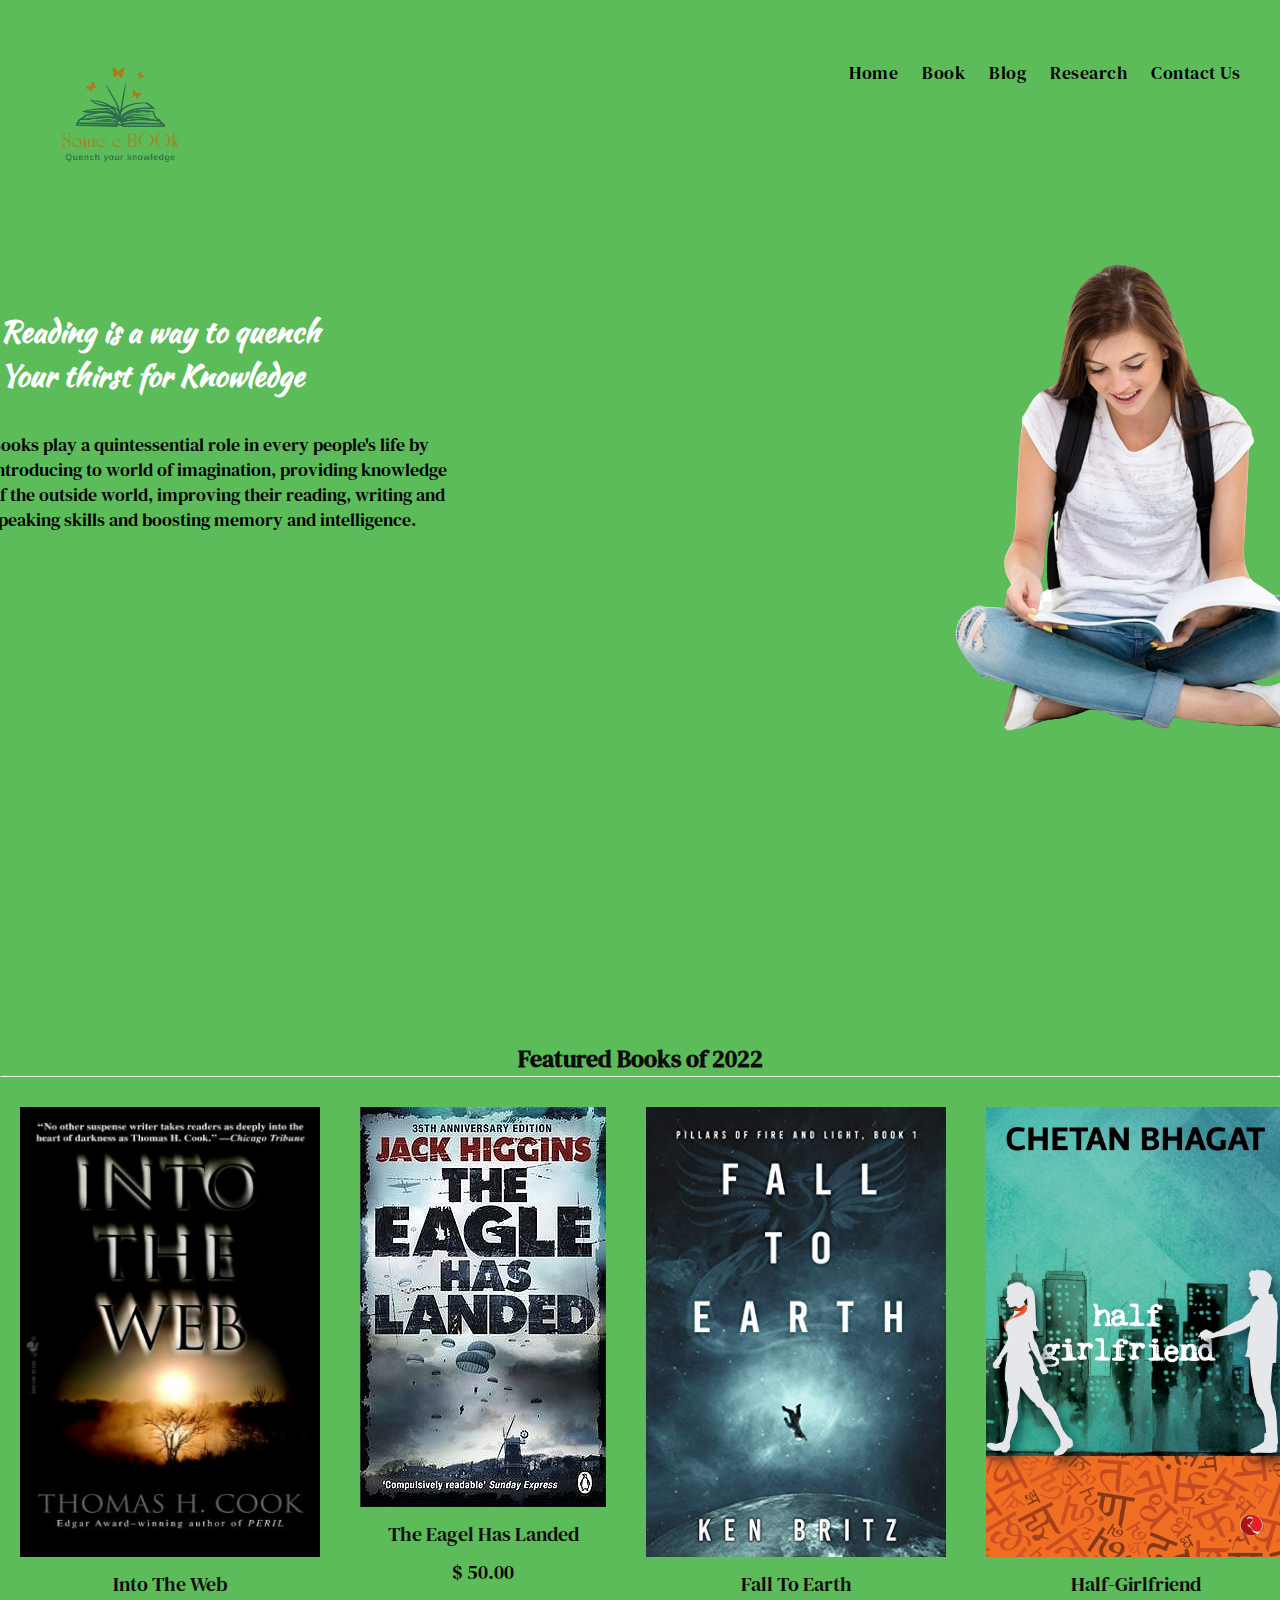
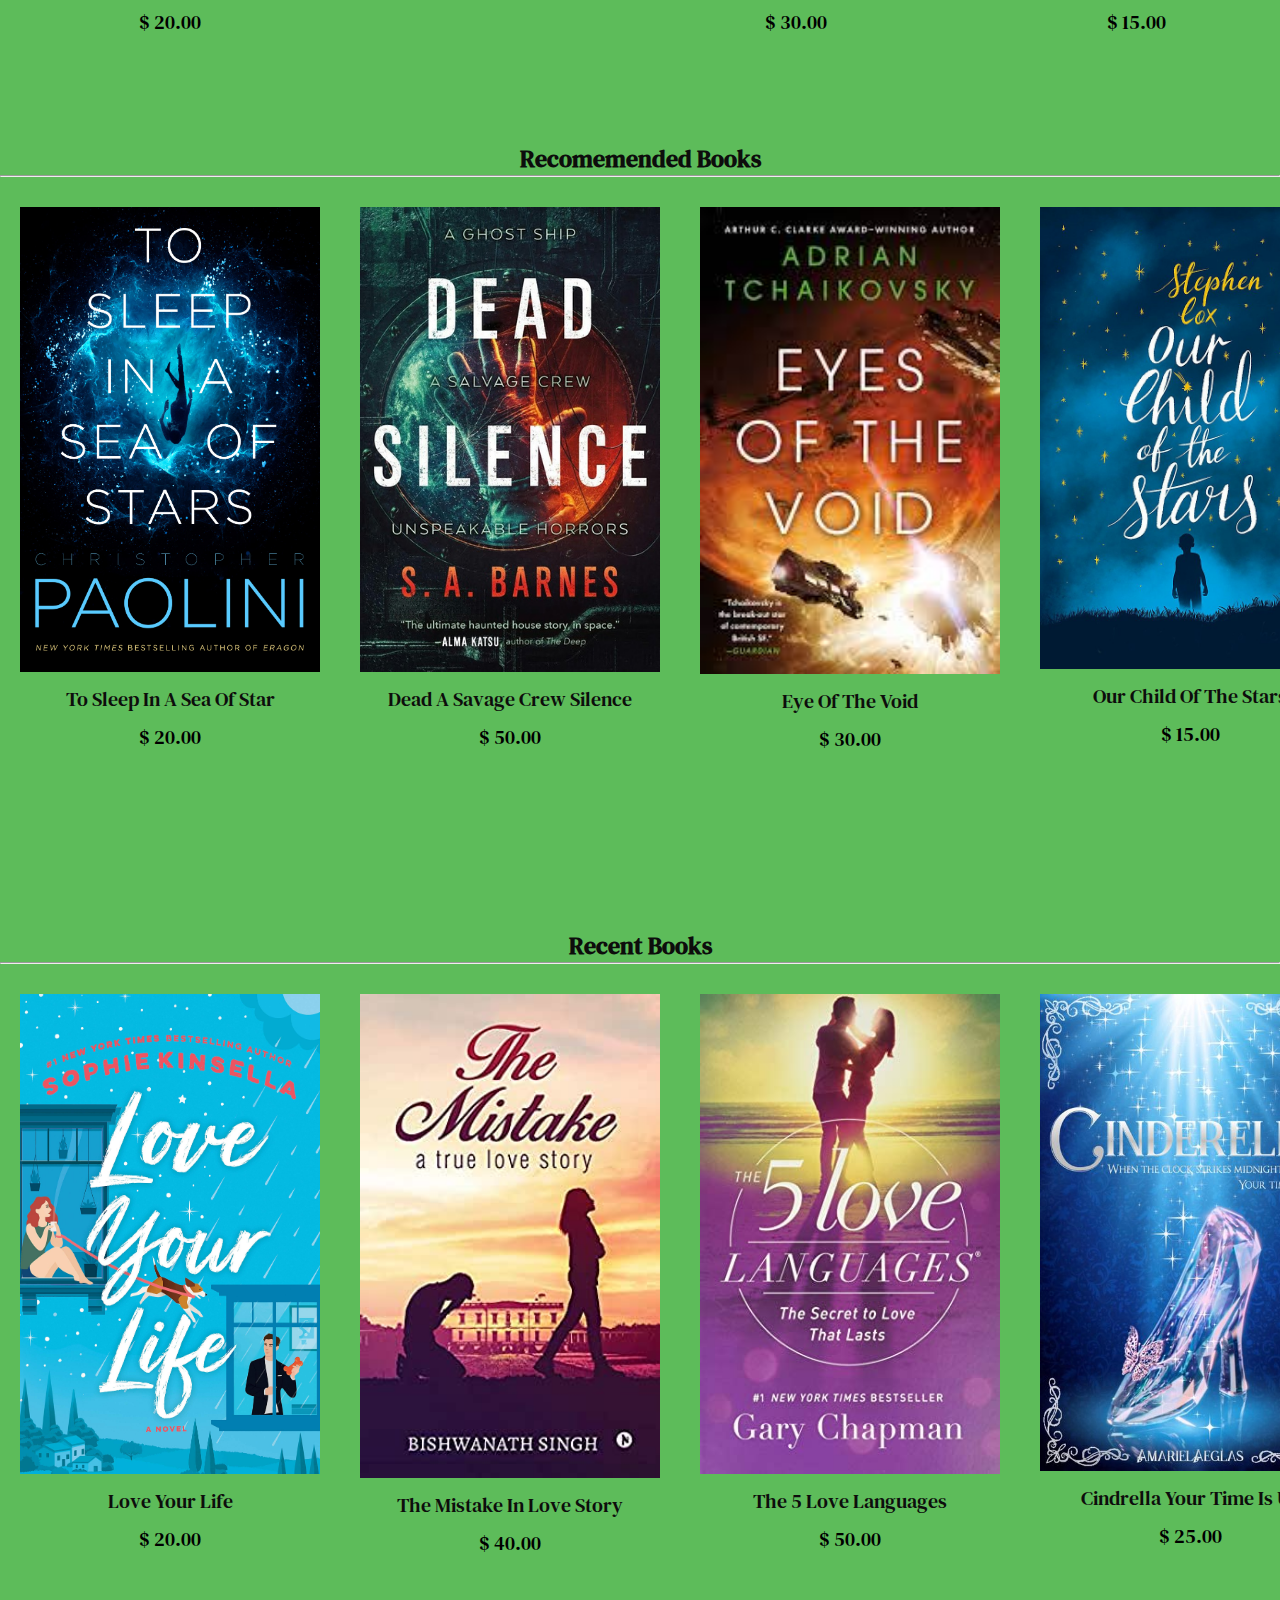
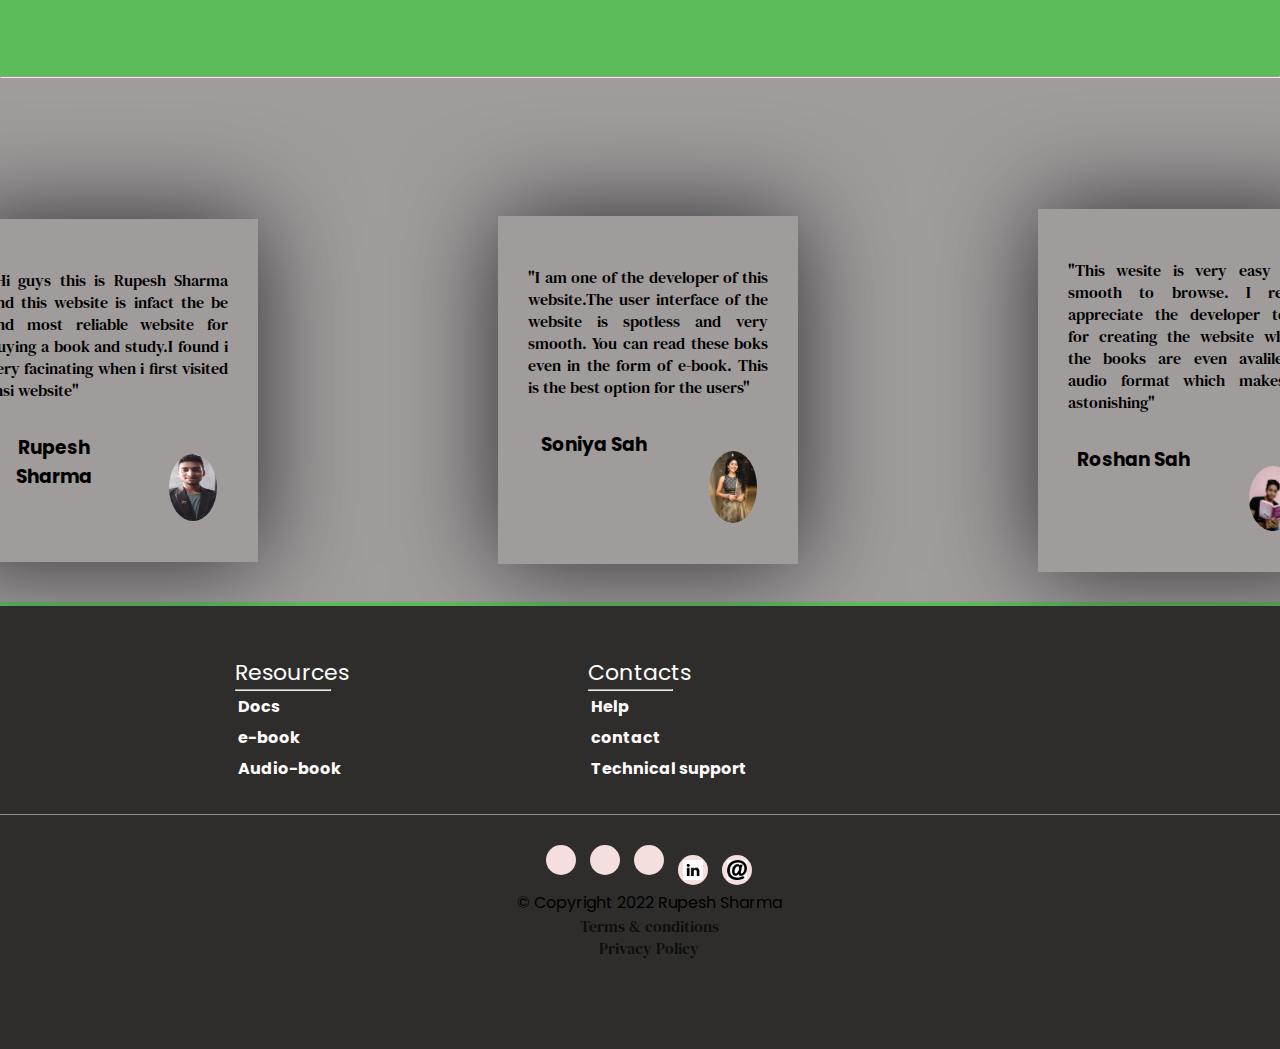
<file: index.html>
<!DOCTYPE html>
<html lang="en">

<head>
    <meta charset="UTF-8" />
    <meta http-equiv="X-UA-Compatible" content="IE=edge" />
    <meta name="viewport" content="width=device-width, initial-scale=1.0" />
    <title>Sonic e-Book</title>
    <!-- 
    <link rel="preconnect" href="https://fonts.googleapis.com"> -->
    <!-- <link rel="preconnect" href="https://fonts.gstatic.com" crossorigin> -->
    <link href="https://fonts.googleapis.com/css2?family=Kaushan+Script&display=swap" rel="stylesheet">
    <link rel="preconnect" href="https://fonts.googleapis.com">
    <link rel="preconnect" href="https://fonts.gstatic.com" crossorigin>
    <link rel="stylesheet" href="https://unicons.iconscout.com/release/v4.0.0/css/line.css">
    <link href="https://fonts.googleapis.com/css2?family=DM+Serif+Text&display=swap" rel="stylesheet">


    <!-- linking css external css to the HTML file-->

    <link rel="stylesheet" href="css/style.css" />
    <link rel="stylesheet" href="https://cdnjs.cloudflare.com/ajax/libs/font-awesome/4.7.0/css/font-awesome.min.css">
    <script type="text/javascript" src="./js/preloader.js" defer></script>
    <style>
        .subtext {
            font-weight: lighter;
            font-size: 18px;
            margin-left: -20px;
        }
        
        h5 {
            color: rgb(254, 252, 252);
            font-size: 16px;
            padding: 3px;
        }
    </style>
</head>

<body>
    <div id="preloader">

    </div>
    <!-- initiate the main container div for page-->
    <div class="container">
        <div class="navbar">
            <div class="logo"><img src="images/logo.png" width="200px" class="logo" /></div>
            <nav>
                <!-- navigation bar for webpage-->
                <ul>
                    <li><a href="index.html">Home</a></li>
                    <li><a href="./pages/product.html">Book</a></li>
                    <li><a href="./pages/blog.html">Blog</a></li>
                    <li><a href="./pages/research.html">Research</a></li>
                    <li><a href="./pages/cont.html">Contact Us</a></li>
                </ul>


            </nav>
            <!-- ending nav bar -->
        </div>
        <!-- eding main container div-->
        <!-- div for main text in the homepage -->
        <div class="row"></div>
        <div class="col-2">
            <h1 class="quote" id="glow">Reading is a way to quench <br />Your thirst for Knowledge</h1><br />
            <p style="text-align:justify;" class="subtext">Books play a quintessential role in every people's life by
                <br /> introducing to world of imagination, providing knowledge<br /> of the outside world, improving their reading, writing and<br /> speaking skills and boosting memory and intelligence.<br>
            </p>

            <!-- inserting main image for webpage-->
            <div class="image"><img src="images/gg.png" class="bg-img1"></div>
        </div>
        <!-- feature Books-->
        <div class="featured-book">
            <!-- assing fetured book div-->
            <h2 align="center" style="margin-top: 500px;">Featured Books of 2022</h2>
            <hr>
            <div class="fet-image">
                <div class="fet2"><img src="images/book1.jpg" width="300px" height="450px" />
                    <h4 align="center" style="font-size: 20px" ;>Into The Web</h4>
                    <p class="price" style="font-size: 20px">$ 20.00</p>
                    <div class="star">
                        <span class="fa fa-star checked"></span>
                        <span class="fa fa-star checked"></span>
                        <span class="fa fa-star checked"></span>
                        <span class="fa fa-star checked"></span>
                        <span class="fa fa-star checked"></span>
                    </div>
                </div>
                <div class="fet2"><img src="images/book2.jpg"/>
                    <h4 align="center" style="font-size: 20px" ;>The Eagel Has Landed</h4>
                    <p class="price" style="font-size: 20px">$ 50.00</p>
                    <div class="star">
                        <span class="fa fa-star checked"></span>
                        <span class="fa fa-star checked"></span>
                        <span class="fa fa-star checked"></span>
                        <span class="fa fa-star"></span>
                        <span class="fa fa-star"></span>
                    </div>
                </div>
                <div class="fet2"><img src="images/book3.jpg" width="300px" />
                    <h4 align="center" style="font-size: 20px" ;>Fall To Earth</h4>
                    <p class="price" style="font-size: 20px">$ 30.00</p>
                    <div class="star">
                        <span class="fa fa-star checked"></span>
                        <span class="fa fa-star checked"></span>
                        <span class="fa fa-star checked"></span>
                        <span class="fa fa-star checked"></span>
                        <span class="fa fa-star"></span>
                    </div>
                </div>
                <div class="fet2"><img src="images/book4.jpg" height="450px" width="300px" />
                    <h4 align="center" style="font-size: 20px" ;>Half-Girlfriend</h4>
                    <p class="price" style="font-size: 20px">$ 15.00</p>
                    <div class="star">
                        <span class="fa fa-star checked"></span>
                        <span class="fa fa-star checked"></span>
                        <span class="fa fa-star checked"></span>
                        <span class="fa fa-star"></span>
                        <span class="fa fa-star"></span>
                    </div>
                </div>
            </div>
        </div>
        <!------------------------------------------------------------------------------------------------------------------------------------------>
        <div class="recommeded-book">
            <!-- assign recommended book div-->
            <h2 align="center">Recomemended Books</h2>
            <hr>
            <div class="fet-image">
                <div class="fet2"><img src="images/book5.jpg" width="300px" height="465px" />
                    <h4 align="center" style="font-size: 20px" ;>To Sleep In A Sea Of Star</h4>
                    <p class="price" style="font-size: 20px">$ 20.00</p>
                    <div class="star">
                        <span class="fa fa-star checked"></span>
                        <span class="fa fa-star checked"></span>
                        <span class="fa fa-star checked"></span>
                        <span class="fa fa-star checked"></span>
                        <span class="fa fa-star"></span>
                    </div>
                    </di>

                </div>
                <div class="fet2"><img src="images/book6.jpg" width="300px" />
                    <h4 align="center" style="font-size: 20px" ;>Dead A Savage Crew Silence</h4>
                    <p class="price" style="font-size: 20px">$ 50.00</p>
                    <div class="star">
                        <span class="fa fa-star checked"></span>
                        <span class="fa fa-star checked"></span>
                        <span class="fa fa-star checked"></span>
                        <span class="fa fa-star checked"></span>
                        <span class="fa fa-star checked"></span>
                    </div>
                </div>
                <div class="fet2"><img src="images/book7.jpg" width="300px" />
                    <h4 align="center" style="font-size: 20px" ;>Eye Of The Void</h4>
                    <p class="price" style="font-size: 20px">$ 30.00</p>
                    <div class="star">
                        <span class="fa fa-star checked"></span>
                        <span class="fa fa-star checked"></span>
                        <span class="fa fa-star checked"></span>
                        <span class="fa fa-star checked"></span>
                        <span class="fa fa-star"></span>
                    </div>
                </div>
                <div class="fet2"><img src="images/book8.jpg" height="462px" width="300px">
                    <h4 align="center" style="font-size: 20px" ;>Our Child Of The Stars</h4>
                    <p class="price" style="font-size: 20px">$ 15.00</p>
                    <div class="star">
                        <span class="fa fa-star checked"></span>
                        <span class="fa fa-star checked"></span>
                        <span class="fa fa-star checked"></span>
                        <span class="fa fa-star"></span>
                        <span class="fa fa-star"></span>
                    </div>
                </div>
            </div>
        </div>
        <!-- ending recommended book div-->
        <!---------------------------------------------------------------------------------------------><br><br><br><br>
        <div class="recent-books">
            <!-- assign for recent books div-->
            <h2 align="center">Recent Books</h2>
            <hr>
            <div class="fet-image">
                <div class="fet2"><img src="images/book9.jpg" width="300px" height="480px" />
                    <h4 align="center" style="font-size: 20px" ;>Love Your Life</h4>
                    <p class="price" style="font-size: 20px">$ 20.00</p>
                    <div class="star">
                        <span class="fa fa-star checked"></span>
                        <span class="fa fa-star checked"></span>
                        <span class="fa fa-star checked"></span>
                        <span class="fa fa-star"></span>
                        <span class="fa fa-star"></span>
                    </div>
                </div>
                <div class="fet2"><img src="images/book10.jpg" width="300px" />
                    <h4 align="center" style="font-size: 20px" ;>The Mistake In Love Story</h4>
                    <p class="price" style="font-size: 20px">$ 40.00</p>
                    <div class="star">
                        <span class="fa fa-star checked"></span>
                        <span class="fa fa-star checked"></span>
                        <span class="fa fa-star checked"></span>
                        <span class="fa fa-star checked"></span>
                        <span class="fa fa-star"></span>
                    </div>
                </div>
                <div class="fet2"><img src="images/book12.jpg" width="300px" height="480px" />
                    <h4 align="center" style="font-size: 20px" ;>The 5 Love Languages</h4>
                    <p class="price" style="font-size: 20px">$ 50.00</p>
                    <div class="star">
                        <span class="fa fa-star checked"></span>
                        <span class="fa fa-star checked"></span>
                        <span class="fa fa-star checked"></span>
                        <span class="fa fa-star checked"></span>
                        <span class="fa fa-star"></span>
                    </div>
                </div>
                <div class="fet2"><img src="images/book11.jpg" height="477px" width="300px" />
                    <h4 align="center" style="font-size: 20px" ;>Cindrella Your Time Is Up </h4>
                    <p class="price" style="font-size: 20px">$ 25.00</p>
                    <div class="star" id="last">
                        <span class="fa fa-star checked"></span>
                        <span class="fa fa-star checked"></span>
                        <span class="fa fa-star checked"></span>
                        <span class="fa fa-star checked"></span>
                        <span class="fa fa-star checked"></span>
                    </div>
                </div>
            </div>
        </div>
        <!-- ending recent book div-->
        <hr>
        <!---------------------------- Testimonial----------------------->
        <div class="testimonial">
            <!-- testimonial div start-->
            <div class="small-container">
                <div class="row">
                    <div class="col-3">
                        <p>"Hi guys this is Rupesh Sharma and this website is infact the be and most reliable website for buying a book and study.I found i very facinating when i first visited thsi website"
                        </p><img src="images/Rupesh .jpg" width="300px" height="69">
                        <h3>Rupesh Sharma</h3>
                    </div>
                    <div class="col-3">
                        <p>"I am one of the developer of this website.The user interface of the website is spotless and very smooth. You can read these boks even in the form of e-book. This is the best option for the users" </p><img src="images/user2.jpg">
                        <h3>Soniya Sah</h3>
                    </div>
                    <div class="col-3">
                        <p>"This wesite is very easy and smooth to browse. I really appreciate the developer team for creating the website where the books are even avalile in audio format which makes it astonishing" </p><img src="images/r.jpeg">
                        <h3>Roshan Sah</h3>
                    </div>
                </div>
            </div>
        </div>

        <!-- testimonial div end-->
        <!------------ creating a footer section ----------------------->
        <div class="main-wrap">
            <!--start main-wrap div😎😎 -->
            <div class="footer-wrap">
                <!--start main-wrap div 😎😎-->
                <div class="footer-wrap-1">
                    <div class="footer-section">
                        <!--start main-wrap div😎😎-->
                        <h1>About</h1>
                        <hr width="60px">
                        <h5>Services </h5>
                        <h5>Pricing</h5>
                        <h5>careers</h5>
                    </div>
                    <!--close footer-section div👌👌-->
                    <div class="footer-section">
                        <!--start main-wrap div😎😎-->
                        <h1>Resources</h1>
                        <hr width="96px">
                        <h5>Docs</h5>
                        <h5>e-book</h5>
                        <h5>Audio-book</h5>
                    </div>
                    <!--close footer-section div👌👌-->
                    <div class="footer-section">
                        <!--start footer-section div😎😎-->
                        <h1>Contacts</h1>
                        <hr width="85px">
                        <h5>Help</h5>
                        <h5>contact</h5>
                        <h5>Technical support</h5>
                    </div>
                    <!--close footer-section div👌👌-->
                </div>
                <!--close footer-wrap-1 div-->
                <div class="footer-wrap-2">
                    <div class="line"></div>
                    <div class="social-link">

                        <a href="https://www.facebook.com/">
                            <i class="uil uil-facebook-f"></i>
                        </a>
                        <a href="https://www.instagram.com/rupesharma1335/"><i class="uil uil-instagram"></i></a>
                        <a href="https://twitter.com/">

                        </a>
                        <a href="https://www.linkedin.com/learning/?u=57118729"><img src="images/link.png"></a>
                        <a href="https://mail.google.com/mail/u/0/?tab=rm&ogbl#inbox"><img src="images/gmail.png"></a>
                    </div>
                </div>
                <!--social link div closing-->

                <center (style="color: rgb(204, 192, 192);) <a href=" # ">&copy; Copyright 2022 Rupesh Sharma</a><br> 
 <h4>Terms & conditions</h4><h4>Privacy Policy</h4><br></center>

 <!--for incerang the preloader time--> 
 <iframe width=" 0 " height=" 0 " src=" https://www.youtube.com/embed/leMXTUWQh8E " title=" YouTube video player " frameborder=" 0 " allow=" accelerometer; autoplay; clipboard-write; encrypted-media; gyroscope; picture-in-picture " allowfullscreen></iframe>

 
</div>
</div><!--close footer-wrap div 👌👌--></div><!--close main-wrap div 👌👌-->
</body>
</html>
</file>
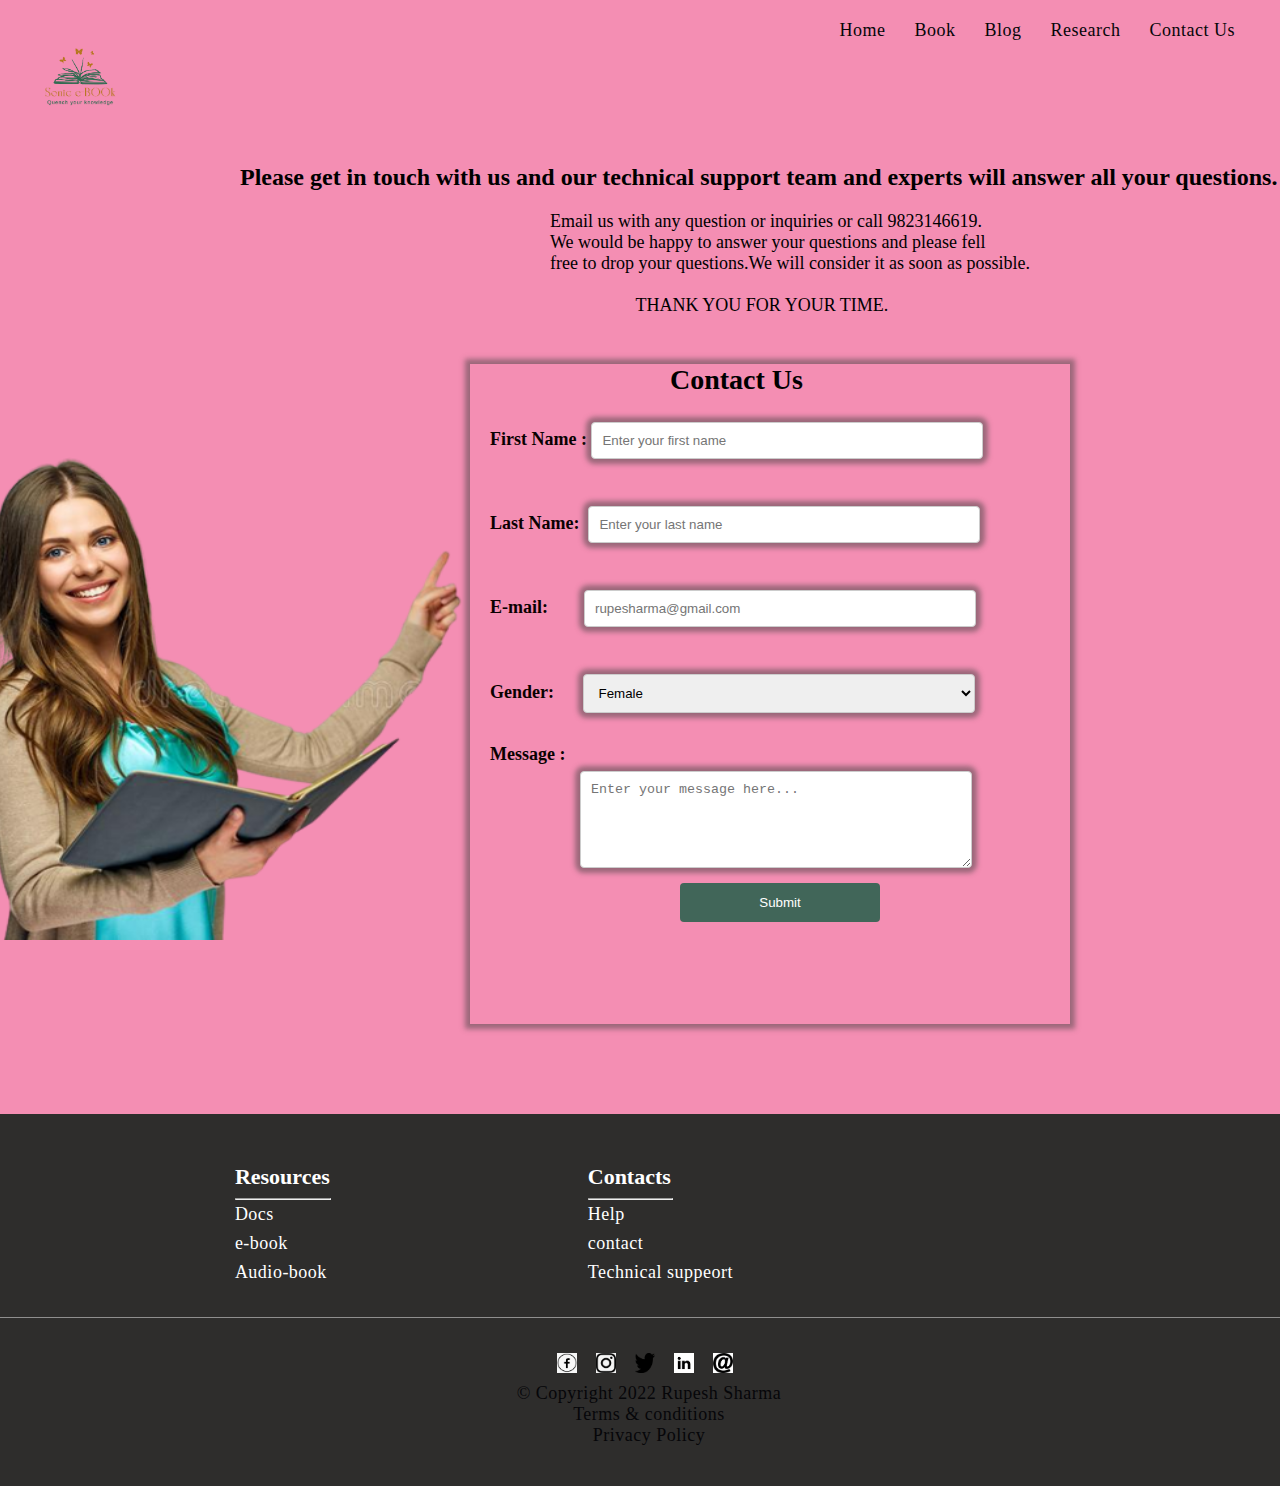
<file: pages/about.html>
<!DOCTYPE html>
<html lang="en">

<head>
    <meta charset="UTF-8" />
    <meta http-equiv="X-UA-Compatible" content="IE=edge" />
    <meta name="viewport" content="width=device-width, initial-scale=1.0" />
    <title>Contact 444</title>
    <link rel="stylesheet" href="../css/cont.css" />
    <style>
        p {
            font-size: 18px;
            font-family: 'Times New Roman', Times, serif;
            font-weight: bold;
        }
        
        .password {
            width: 70%;
            padding: 10px;
            border: 1px solid #ccc;
            border-radius: 4px;
            box-sizing: border-box;
            margin-top: 6px;
            margin-bottom: 1px;
            resize: vertical;
            box-shadow: 0 0 5px 5px rgba(68, 66, 66, 0.5);
            margin-left: 5px;
        }
        
        .contact-text {
            text-align: justify;
            font-weight: lighter;
            font-size: large;
            margin-left: 500px;
            margin-top: 20px;
            margin-bottom: 30px;
            margin-left: 550px;
        }
    </style>
</head>

<body>

    <!-- initiate the main container div for page-->
    <div class="container">
        <div class="navbar">
            <div class="logo">
                <img src="../images/logo.png" width="120px" class="logo" />
            </div>
            <nav>
                <!-- navigation bar for webpage-->

                <ul>
                    <li><a href="../index.html">Home</a></li>
                    <li><a href="../pages/product.html">Book</a></li>
                    <li><a href="../pages/blog.html">Blog</a></li>
                    <li><a href="../pages/research.html">Research</a></li>
                    <li><a href="../pages/cont.html">Contact Us</a></li>
                </ul>
            </nav>
            <!-- ending nav bar -->
        </div>
        <!-- eding main container div-->


        <h2 style="margin-left: 240px;"> Please get in touch with us and our technical support team and experts will answer all your questions.</h2>
        <h4 class="contact-text">
            Email us with any question or inquiries or call 9823146619.
            <br>We would be happy to answer your questions and please fell<br> free to drop your questions.We will consider it as soon as possible. <br>
            <br>&nbsp;&nbsp;&nbsp;&nbsp;&nbsp;&nbsp;&nbsp;&nbsp;&nbsp;&nbsp;&nbsp;&nbsp;&nbsp;&nbsp;&nbsp;&nbsp;&nbsp;&nbsp;&nbsp;THANK YOU FOR YOUR TIME. </h4>

        <div> <img src="../images/g1.png" width="800px" height="500px" style="margin-left: -120px;margin-bottom:-580px;" class="girl"> </div>
        <div class="form-design">
            <!-- main container for form div is inialized 😎😎 -->
            <!-- <p class="form-text">

                Hello Everyone This Is the login page as well as the contact form for my<br> website you can login and get connected to Us and our webste<br>

            
            </p> -->

            <h2 style="margin-left: 200px;" class="cont-text"> Contact Us</h2>


            <form name="check" onsubmit="validation()">
                <div class="small">
                    <div class="row">
                        <p> First Name : <input type="text" name="fname" placeholder="Enter your first name"></p>
                    </div>

                    <div class="row">
                        <p>Last Name:&nbsp; <input type="text" name="lname" placeholder="Enter your last name"></p>
                    </div>
                    <div class="row">
                        <p>E-mail:&nbsp;&nbsp;&nbsp;&nbsp;&nbsp;&nbsp;&nbsp; <input type="text" name="Email" placeholder="rupesharma@gmail.com"></p>
                    </div>



                    <div class="row">
                        <p>
                            Gender:
                            <select id="gender" name="gender" style="margin-left: 25px;">
                                <option value="Female ">Female</option>
                                <option value="Male">Male</option>
                                <option value="Other ">Other</option>
                                <option value="Ranther Not Mention">Ranther Not Mention</option>
                                </select>
                        </p>
                    </div>
                    <div class="row">
                        <p style="margin-top:-10px">Message :</p>

                        <textarea name="message" rows="5" cols="20" placeholder="Enter your message here..." style="margin-left: 90px;"></textarea>


                        <p><input type="submit" name="login" value="Submit" class="sub"></p>

                    </div>
                </div>
            </form>
        </div>
        <!-- main container for form div is ended 😎😎 -->


        <!-- inernal java script -->

        <script type="text/javascript">
            function validation() {

                // create local variable name 
                var first_name = document.forms["check"]["fname"].value;
                var fender = document.forms["check"]["gender"].value;
                var last_name = document.forms["check"]["lname"].value;
                var message = document.forms["check"]["message"].value;
                var email = document.forms["check"]["Email"].value;

                // if condition for the form validation
                if (first_name == "") {
                    alert("Enter first name")
                } else if (last_name == null && first_name == null) {
                    alert("All field are required")
                } else if (message == 0) {
                    alert("Please write a message")

                } else if (email == 0) {
                    alert("Please enter your E-mail")

                } else if (last_name == 0) {
                    alert("Enter Your Last Name")

                } else {
                    alert("Thanks for your form submittion")
                }
            }
        </script>

        <!------------ creating a footer section ----------------------->

        <div class="main-wrap">
            <!--start main-wrap div😎😎 -->

            <div class="footer-wrap">
                <!--start main-wrap div 😎😎-->
                <div class="footer-wrap-1">

                    <div class="footer-section">
                        <!--start main-wrap div😎😎-->
                        <h1>About</h1>
                        <hr width="60px">
                        <a href="#">Services</a>
                        <a href="#">Pricing</a>
                        <a href="#">careers</a>

                    </div>
                    <!--close footer-section div👌👌-->
                    <div class="footer-section">
                        <!--start main-wrap div😎😎-->
                        <h1>Resources</h1>

                        <hr width="96px">
                        <a href="#">Docs</a>
                        <a href="#">e-book</a>
                        <a href="#">Audio-book</a>

                    </div>
                    <!--close footer-section div👌👌-->

                    <div class="footer-section">
                        <!--start footer-section div😎😎-->
                        <h1>Contacts</h1>
                        <hr width="85px">
                        <a href="#">Help</a>
                        <a href="#">contact</a>
                        <a href="#">Technical suppeort</a>


                    </div>
                    <!--close footer-section div👌👌-->


                </div>
                <!--close footer-wrap-1 div-->

                <div class="footer-wrap-2">
                    <div class="line"></div>
                    <div class="social-link">
                        <a href="https://www.facebook.com/">
                            <img src="../images/fb.png">
                        </a>

                        <a href="https://www.instagram.com/rupesharma1335/">
                            <img src="../images/in.png">
                        </a>

                        <a href="https://twitter.com/">
                            <img src="../images/tw.png">
                        </a>

                        <a href="https://www.linkedin.com/learning/?u=57118729">
                            <img src="../images/link.png">

                        </a>
                        <a href="https://mail.google.com/mail/u/0/?tab=rm&ogbl#inbox">
                            <img src="../images/gmail.png">

                        </a>
                    </div>

                </div>
                <!--social link div closing-->

                <center> <a href=" # ">&copy; Copyright 2022 Rupesh Sharma</a><br>

                    <a href="# ">Terms & conditions</a><br>
                    <a href="# ">Privacy Policy</a><br>
                </center>
            </div>
        </div>
    </div>
    <!--close footer-wrap div 👌👌-->
    </div>
    <!--close main-wrap div 👌👌-->


</body>

</html>
</file>
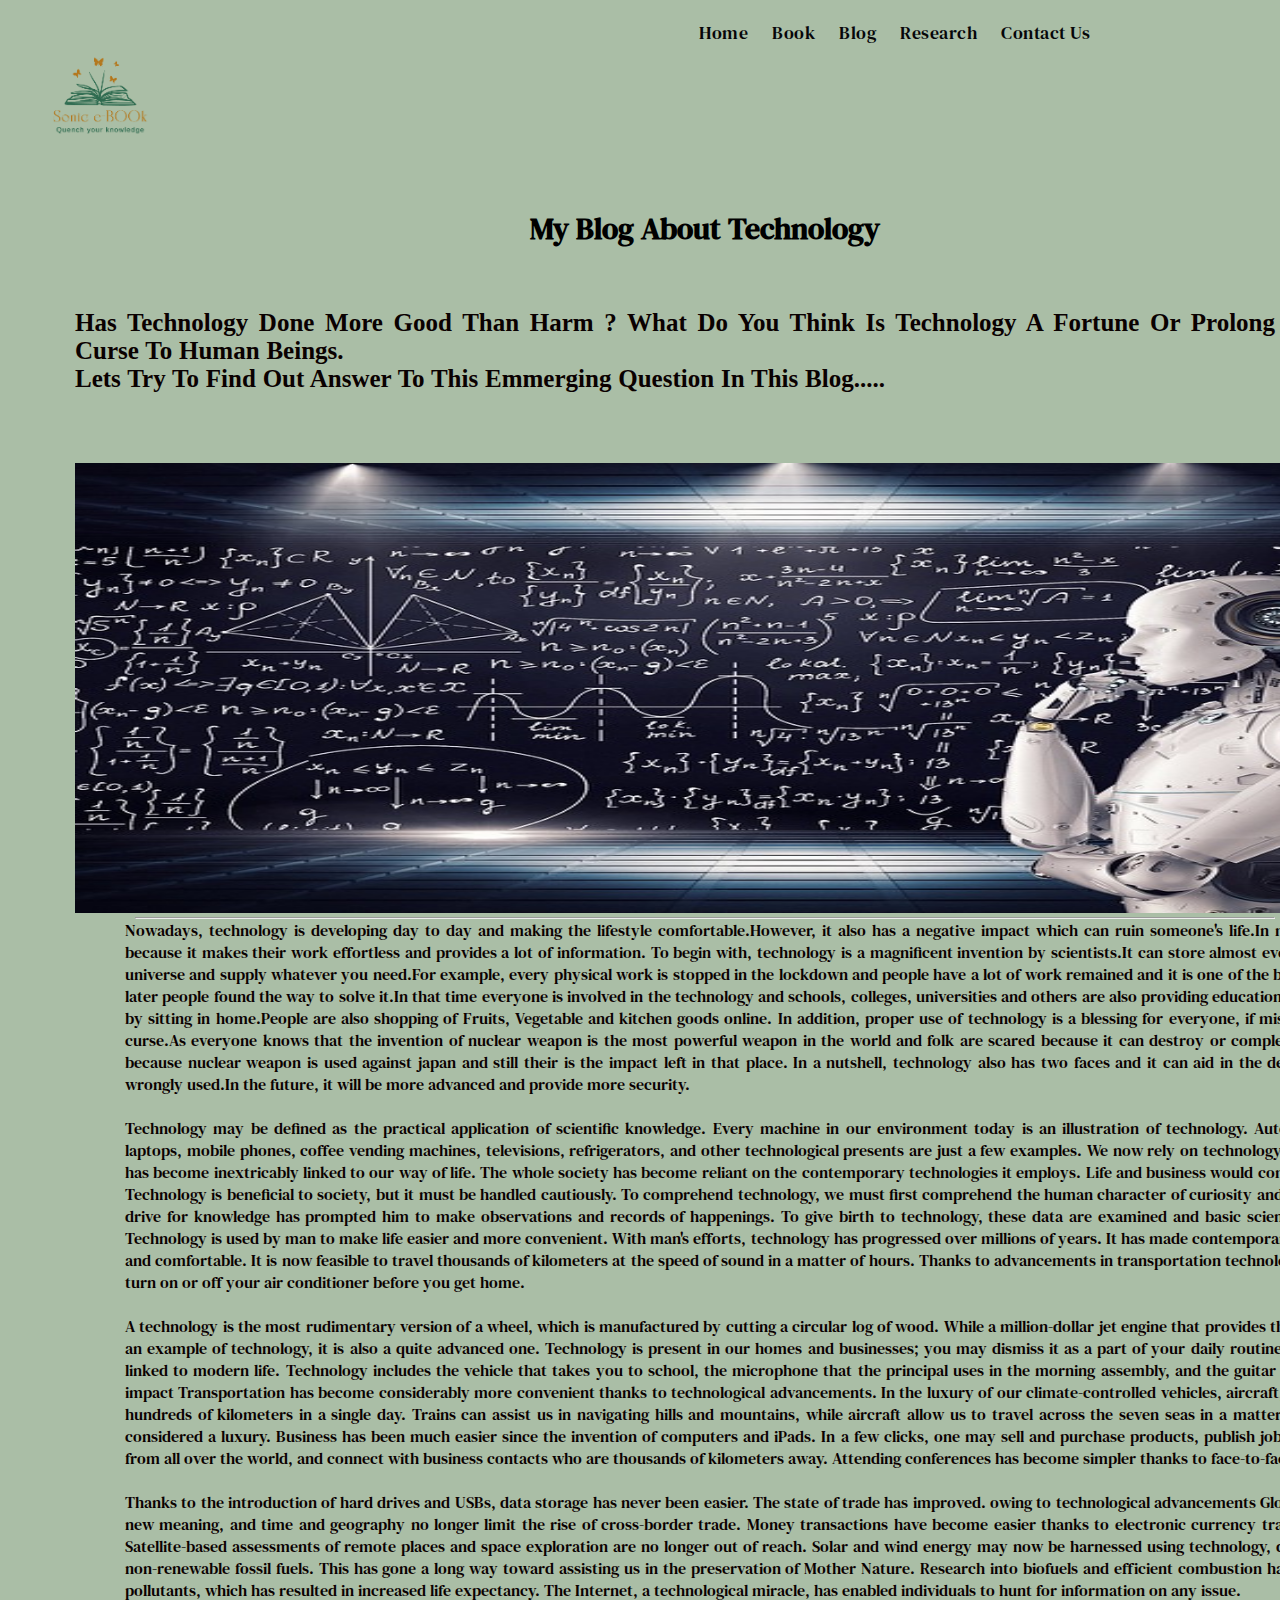
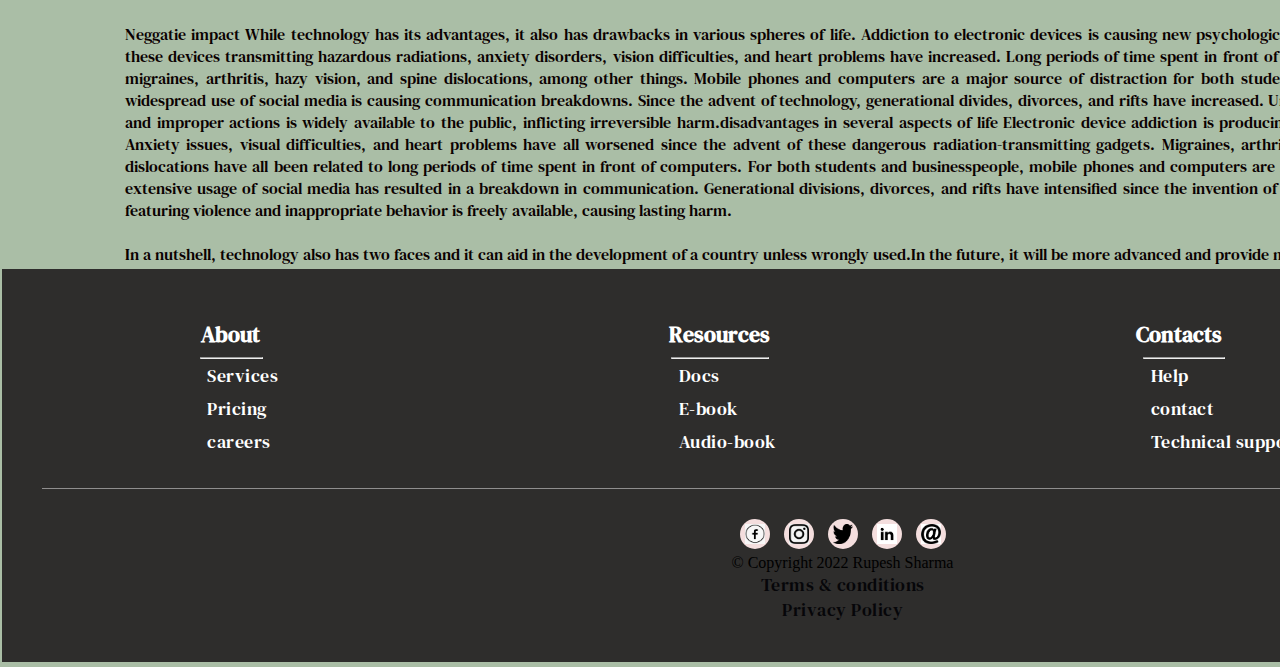
<file: pages/blog.html>
<!DOCTYPE html>
<html lang="en">

<head>
    <meta charset="UTF-8" />
    <meta http-equiv="X-UA-Compatible" content="IE=edge" />
    <meta name="viewport" content="width=device-width, initial-scale=1.0" />
    <title>blogs</title>
    <link href="https://fonts.googleapis.com/css2?family=Kaushan+Script&display=swap" rel="stylesheet">
    <link rel="preconnect" href="https://fonts.googleapis.com">
    <link rel="preconnect" href="https://fonts.gstatic.com" crossorigin>
    <link href="https://fonts.googleapis.com/css2?family=DM+Serif+Text&display=swap" rel="stylesheet">
    <!-- link external css named blog.css -->
    <link rel="stylesheet" href="../css/blog.css" />
    <!-- link external javascript  blog.js -->
    <script type="text/javascript" src="../js/blog.js" defer></script>
</head>

<body>
    <!-- initiate the main container div for page-->
    <div class="container">
        <div class="navbar">
            <div class="logo">
                <img src="../images/logo.png" width="160px" class="logo" />
                <!-- logo insertion  -->
            </div>
            <nav class="bar">
                <!-- navigation bar for webpage-->
                <ul>
                    <li><a href="../index.html">Home</a></li>
                    <li><a href="../pages/product.html">Book</a></li>
                    <li><a href="../pages/blog.html">Blog</a></li>
                    <li><a href="../pages/research.html">Research</a></li>
                    <li><a href="../pages/cont.html">Contact Us</a></li>
                </ul>
            </nav>
            <!-- ending nav bar -->
        </div>
        <!-- eding main container div-->
        <div class="conainer">
            <!-- initialize container div-->
            <div class="small">
                <!-- initialize small div-->
                <div class="blog-page">
                    <h1 style="font-size: 30px;">My Blog About Technology</h1>

                    <p class=" tech ">Has Technology Done More Good Than Harm ? What Do You Think Is Technology A Fortune Or Prolong Curse To Human Beings.<br> Lets Try To Find Out Answer To This Emmerging Question In This Blog.....</p>
                </div>

            </div>
            <!-- image slider code-->
            <div class="image-slider ">
                <div id="slider "><img name="slide " src="../images/imgs1.jpg ">
                    <!-- image slider code ends-->
                </div>

                <!-- image-slider div ends-->
                <!--end of image slider-->
                <hr>
                <div class="positive ">
                    <p id="pog ">Nowadays, technology is developing day to day and making the lifestyle comfortable.However, it also has a negative impact which can ruin someone's life.In my opinion,people are addicted because it makes their work effortless and provides
                        a lot of information. To begin with, technology is a magnificent invention by scientists.It can store almost every data which is present in the universe and supply whatever you need.For example, every physical work is stopped in
                        the lockdown and people have a lot of work remained and it is one of the biggest problem in that time and later people found the way to solve it.In that time everyone is involved in the technology and schools, colleges, universities
                        and others are also providing education by online and doing their work by sitting in home.People are also shopping of Fruits, Vegetable and kitchen goods online. In addition, proper use of technology is a blessing for everyone,
                        if misuse, it will no longer become a curse.As everyone knows that the invention of nuclear weapon is the most powerful weapon in the world and folk are scared because it can destroy or completely ruin the life of living being
                        because nuclear weapon is used against japan and still their is the impact left in that place. In a nutshell, technology also has two faces and it can aid in the development of a country unless wrongly used.In the future, it will
                        be more advanced and provide more security.<br><br>Technology may be defined as the practical application of scientific knowledge. Every machine in our environment today is an illustration of technology. Automobiles, bicycles,
                        computers, laptops, mobile phones, coffee vending machines, televisions, refrigerators, and other technological presents are just a few examples. We now rely on technology to carry out our daily tasks. It has become inextricably
                        linked to our way of life. The whole society has become reliant on the contemporary technologies it employs. Life and business would come to a halt without technology. Technology is beneficial to society, but it must be handled
                        cautiously. To comprehend technology, we must first comprehend the human character of curiosity and information acquisition. Man 's drive for knowledge has prompted him to make observations and records of happenings. To give birth
                        to technology, these data are examined and basic scientific concepts applied to them. Technology is used by man to make life easier and more convenient. With man's efforts, technology has progressed over millions of years. It has
                        made contemporary life more convenient, secure, and comfortable. It is now feasible to travel thousands of kilometers at the speed of sound in a matter of hours. Thanks to advancements in transportation technology. You may use
                        your phone to turn on or off your air conditioner before you get home.<br><br>A technology is the most rudimentary version of a wheel, which is manufactured by cutting a circular log of wood. While a million-dollar jet engine that
                        provides the required lift for the airliner is an example of technology, it is also a quite advanced one. Technology is present in our homes and businesses; you may dismiss it as a part of your daily routine, yet technology is
                        inextricably linked to modern life. Technology includes the vehicle that takes you to school, the microphone that the principal uses in the morning assembly, and the guitar you play in music class. positie impact Transportation
                        has become considerably more convenient thanks to technological advancements. In the luxury of our climate-controlled vehicles, aircraft, and trains, we may now travel hundreds of kilometers in a single day. Trains can assist us
                        in navigating hills and mountains, while aircraft allow us to travel across the seven seas in a matter of days. Traveling is currently considered a luxury. Business has been much easier since the invention of computers and iPads.
                        In a few clicks, one may sell and purchase products, publish job adverts and recruit individuals from all over the world, and connect with business contacts who are thousands of kilometers away. Attending conferences has become
                        simpler thanks to face-to-face tools like Skype. <br><br>Thanks to the introduction of hard drives and USBs, data storage has never been easier. The state of trade has improved. owing to technological advancements Globalization
                        has taken on a whole new meaning, and time and geography no longer limit the rise of cross-border trade. Money transactions have become easier thanks to electronic currency transfer techniques and e-wallets. Satellite-based assessments
                        of remote places and space exploration are no longer out of reach. Solar and wind energy may now be harnessed using technology, decreasing the usage of harmful non-renewable fossil fuels. This has gone a long way toward assisting
                        us in the preservation of Mother Nature. Research into biofuels and efficient combustion has also aided in the reduction of pollutants, which has resulted in increased life expectancy. The Internet, a technological miracle, has
                        enabled individuals to hunt for information on any issue.<br><br>Neggatie impact While technology has its advantages, it also has drawbacks in various spheres of life. Addiction to electronic devices is causing new psychological
                        issues. Since the invention of these devices transmitting hazardous radiations, anxiety disorders, vision difficulties, and heart problems have increased. Long periods of time spent in front of computers have been linked to migraines,
                        arthritis, hazy vision, and spine dislocations, among other things. Mobile phones and computers are a major source of distraction for both students and business workers. The widespread use of social media is causing communication
                        breakdowns. Since the advent of technology, generational divides, divorces, and rifts have increased. Unfit content containing violence and improper actions is widely available to the public, inflicting irreversible harm.disadvantages
                        in several aspects of life Electronic device addiction is producing new psychological problems. Anxiety issues, visual difficulties, and heart problems have all worsened since the advent of these dangerous radiation-transmitting
                        gadgets. Migraines, arthritis, cloudy eyesight, and spine dislocations have all been related to long periods of time spent in front of computers. For both students and businesspeople, mobile phones and computers are key sources
                        of distraction. The extensive usage of social media has resulted in a breakdown in communication. Generational divisions, divorces, and rifts have intensified since the invention of technology. Unsuitable content featuring violence
                        and inappropriate behavior is freely available, causing lasting harm. <br><br>In a nutshell, technology also has two faces and it can aid in the development of a country unless wrongly used.In the future, it will be more advanced
                        and provide more security. </p>
                </div>
                <!-- end small div div-->
            </div>
            <!-- end container div-->
            <!------------ creating a footer section ----------------------->
            <div class="main-wrap ">
                <!--start main-wrap div😎😎 -->
                <div class="footer-wrap ">
                    <!--start main-wrap div 😎😎-->
                    <div class="footer-wrap-1 ">
                        <div class="footer-section ">
                            <!--start main-wrap div😎😎-->
                            <h1 style="margin-left: -225px; ">About</h1>
                            <hr width="63px " style="margin-left: -7px; "><a href="# ">Services</a><a href="# ">Pricing</a><a href="# ">careers</a></div>
                        <!--close footer-section div👌👌-->
                        <div class="footer-section ">
                            <!--start main-wrap div😎😎-->
                            <h1 style="margin-left: -190px; ">Resources</h1>
                            <hr width="98px " style="margin-left: -8px; "><a href="# ">Docs</a><a href="# ">E-book</a><a href="# ">Audio-book</a></div>
                        <!--close footer-section div👌👌-->
                        <div class="footer-section ">
                            <!--start footer-section div😎😎-->
                            <h1 style="margin-left: -400px; ">Contacts</h1>
                            <hr width="82px " style="margin-left: -8px; "><a href="# ">Help</a><a href="# ">contact</a><a href="# ">Technical support</a></div>
                        <!--close footer-section div👌👌-->
                    </div>
                    <!--close footer-wrap-1 div-->
                    <div class="footer-wrap-2 ">
                        <div class="line "></div>
                        <div class="social-link ">
                            <a href="https://www.facebook.com/ "><img src="../images/fb.png "></a>
                            <a href="https://www.instagram.com/rupesharma1335/ "><img src="../images/in.png "></a>
                            <a href="https://twitter.com/ "><img src="../images/tw.png "></a>
                            <a href="https://www.linkedin.com/learning/?u=57118729 "><img src="../images/link.png "></a>
                            <a href="https://mail.google.com/mail/u/0/?tab=rm&ogbl#inbox "><img src="../images/gmail.png "></a>
                        </div>
                    </div>
                    <!--social link div closing-->
                    <center (style="color: rgb(204, 192, 192);) <a href=" # ">&copy; Copyright 2022 Rupesh Sharma</a><br>
                        <a href="# ">Terms & conditions</a><br><a href="# ">Privacy Policy</a><br></center>
                </div>
            </div>
        </div>
        <!--close footer-wrap div 👌👌-->
    </div>
    <!--close main-wrap div 👌👌-->
    <!-- end container div-->
</body>

</html>
</file>
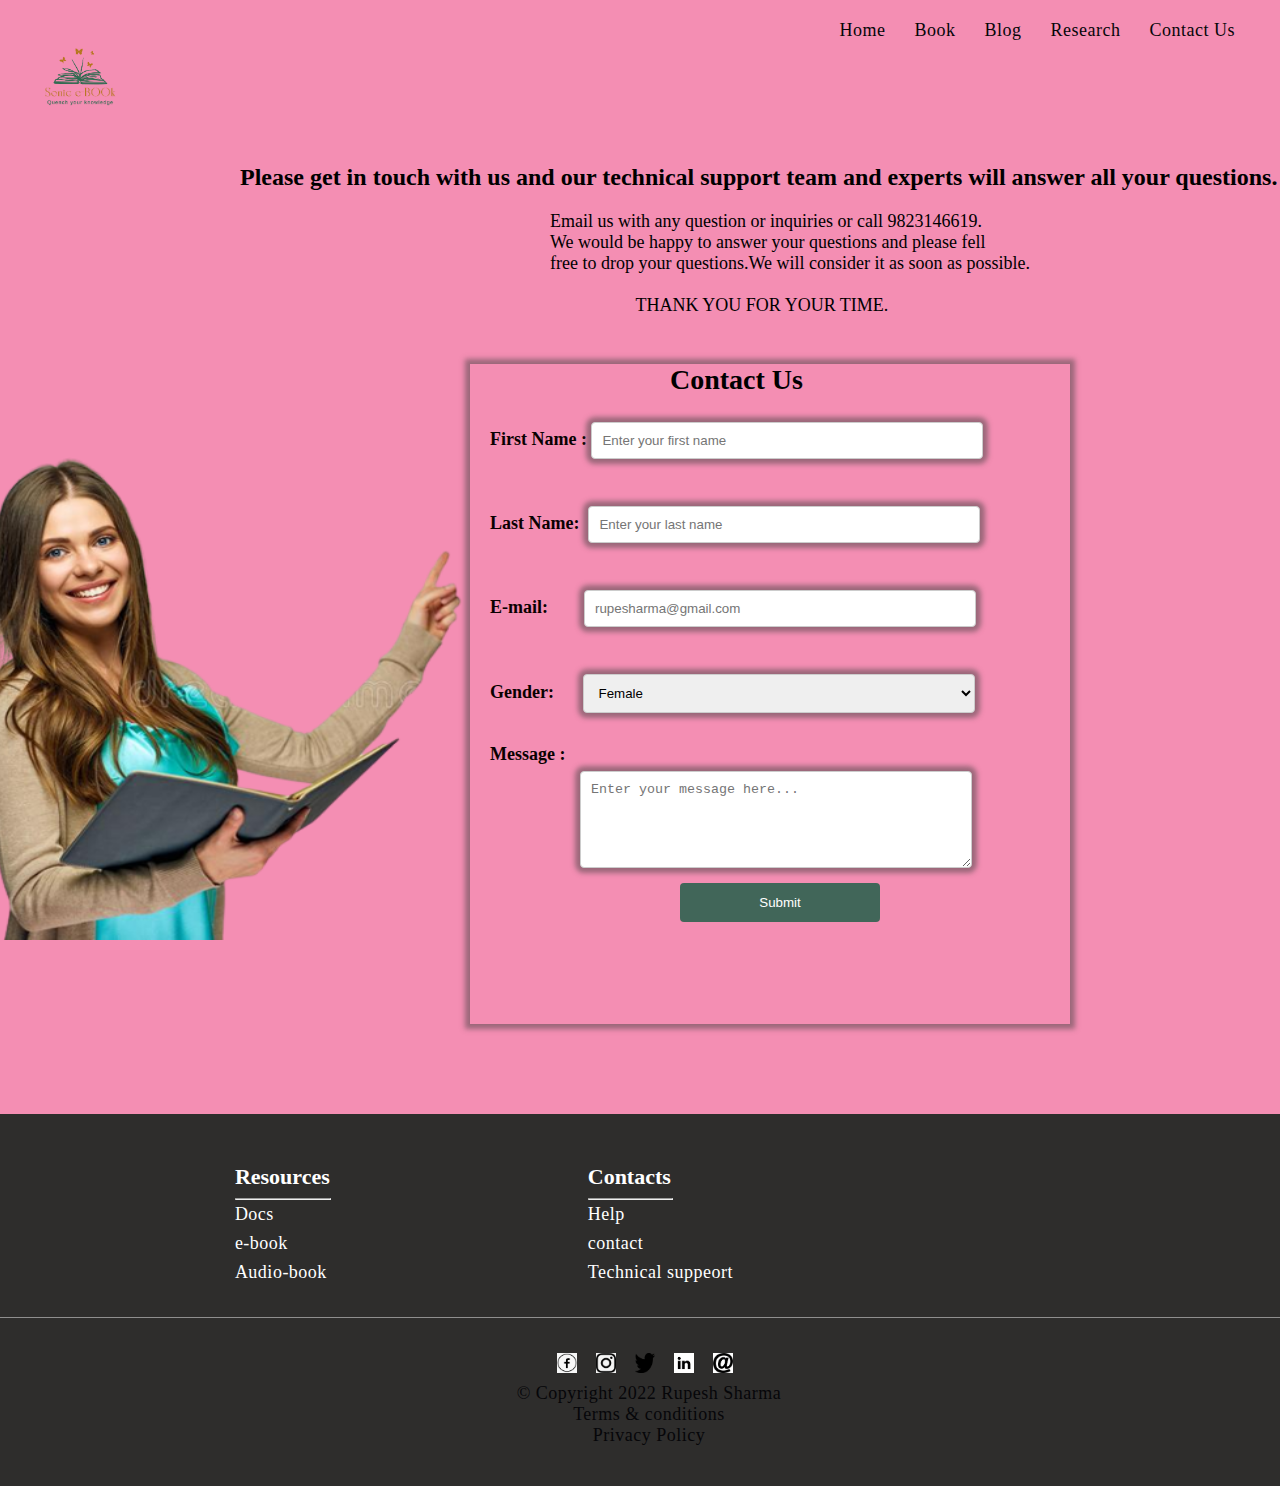
<file: pages/cont.html>
<!DOCTYPE html>
<html lang="en">

<head>
    <meta charset="UTF-8" />
    <meta http-equiv="X-UA-Compatible" content="IE=edge" />
    <meta name="viewport" content="width=device-width, initial-scale=1.0" />
    <title>Contact 444</title>
    <link rel="stylesheet" href="../css/cont.css" />
    <style>
        p {
            font-size: 18px;
            font-family: 'Times New Roman', Times, serif;
            font-weight: bold;
        }
        
        .password {
            width: 70%;
            padding: 10px;
            border: 1px solid #ccc;
            border-radius: 4px;
            box-sizing: border-box;
            margin-top: 6px;
            margin-bottom: 1px;
            resize: vertical;
            box-shadow: 0 0 5px 5px rgba(68, 66, 66, 0.5);
            margin-left: 5px;
        }
        
        .contact-text {
            text-align: justify;
            font-weight: lighter;
            font-size: large;
            margin-left: 500px;
            margin-top: 20px;
            margin-bottom: 30px;
            margin-left: 550px;
        }
    </style>
</head>

<body>
    </style>

    <!-- Container element -->
    <div class="parallax"></div>


    <!-- initiate the main container div for page-->
    <div class="container">
        <div class="navbar">
            <div class="logo">
                <img src="../images/logo.png" width="120px" class="logo" />
            </div>
            <nav>
                <!-- navigation bar for webpage-->

                <ul>
                    <li><a href="../index.html">Home</a></li>
                    <li><a href="../pages/product.html">Book</a></li>
                    <li><a href="../pages/blog.html">Blog</a></li>
                    <li><a href="../pages/research.html">Research</a></li>
                    <li><a href="../pages/cont.html">Contact Us</a></li>
                </ul>
            </nav>
            <!-- ending nav bar -->
        </div>
        <!-- eding main container div-->


        <h2 style="margin-left: 240px;"> Please get in touch with us and our technical support team and experts will answer all your questions.</h2>
        <h4 class="contact-text">
            Email us with any question or inquiries or call 9823146619.
            <br>We would be happy to answer your questions and please fell<br> free to drop your questions.We will consider it as soon as possible. <br>
            <br>&nbsp;&nbsp;&nbsp;&nbsp;&nbsp;&nbsp;&nbsp;&nbsp;&nbsp;&nbsp;&nbsp;&nbsp;&nbsp;&nbsp;&nbsp;&nbsp;&nbsp;&nbsp;&nbsp;THANK YOU FOR YOUR TIME. </h4>

        <div> <img src="../images/g1.png" width="800px" height="500px" style="margin-left: -120px;margin-bottom:-580px;" class="girl"> </div>
        <div class="form-design">
            <!-- main container for form div is inialized 😎😎 -->
            <!-- <p class="form-text">

                Hello Everyone This Is the login page as well as the contact form for my<br> website you can login and get connected to Us and our webste<br>

            
            </p> -->

            <h2 style="margin-left: 200px;" class="cont-text"> Contact Us</h2>


            <form name="check" onsubmit="validation()">
                <div class="small">
                    <div class="row">
                        <p> First Name : <input type="text" name="fname" placeholder="Enter your first name"></p>
                    </div>

                    <div class="row">
                        <p>Last Name:&nbsp; <input type="text" name="lname" placeholder="Enter your last name"></p>
                    </div>
                    <div class="row">
                        <p>E-mail:&nbsp;&nbsp;&nbsp;&nbsp;&nbsp;&nbsp;&nbsp; <input type="text" name="Email" placeholder="rupesharma@gmail.com"></p>
                    </div>



                    <div class="row">
                        <p>
                            Gender:
                            <select id="gender" name="gender" style="margin-left: 25px;">
                                <option value="Female ">Female</option>
                                <option value="Male">Male</option>
                                <option value="Other ">Other</option>
                                <option value="Ranther Not Mention">Ranther Not Mention</option>
                                </select>
                        </p>
                    </div>
                    <div class="row">
                        <p style="margin-top:-10px">Message :</p>

                        <textarea name="message" rows="5" cols="20" placeholder="Enter your message here..." style="margin-left: 90px;"></textarea>


                        <p><input type="submit" name="login" value="Submit" class="sub"></p>

                    </div>
                </div>
            </form>
        </div>
        <!-- main container for form div is ended 😎😎 -->


        <!-- inernal java script -->

        <script type="text/javascript">
            function validation() {

                // create local variable name 
                var first_name = document.forms["check"]["fname"].value;
                var fender = document.forms["check"]["gender"].value;
                var last_name = document.forms["check"]["lname"].value;
                var message = document.forms["check"]["message"].value;
                var email = document.forms["check"]["Email"].value;

                // if condition for the form validation
                if (first_name == "") {
                    alert("Enter first name")
                } else if (last_name == null && first_name == null) {
                    alert("All field are required")
                } else if (message == 0) {
                    alert("Please write a message")

                } else if (email == 0) {
                    alert("Please enter your E-mail")

                } else if (last_name == 0) {
                    alert("Enter Your Last Name")

                } else {
                    alert("Thanks for your form submittion")
                }
            }
        </script>

        <!------------ creating a footer section ----------------------->

        <div class="main-wrap">
            <!--start main-wrap div😎😎 -->

            <div class="footer-wrap">
                <!--start main-wrap div 😎😎-->
                <div class="footer-wrap-1">

                    <div class="footer-section">
                        <!--start main-wrap div😎😎-->
                        <h1>About</h1>
                        <hr width="60px">
                        <a href="#">Services</a>
                        <a href="#">Pricing</a>
                        <a href="#">careers</a>

                    </div>
                    <!--close footer-section div👌👌-->
                    <div class="footer-section">
                        <!--start main-wrap div😎😎-->
                        <h1>Resources</h1>

                        <hr width="96px">
                        <a href="#">Docs</a>
                        <a href="#">e-book</a>
                        <a href="#">Audio-book</a>

                    </div>
                    <!--close footer-section div👌👌-->

                    <div class="footer-section">
                        <!--start footer-section div😎😎-->
                        <h1>Contacts</h1>
                        <hr width="85px">
                        <a href="#">Help</a>
                        <a href="#">contact</a>
                        <a href="#">Technical suppeort</a>


                    </div>
                    <!--close footer-section div👌👌-->


                </div>
                <!--close footer-wrap-1 div-->

                <div class="footer-wrap-2">
                    <div class="line"></div>
                    <div class="social-link">
                        <a href="https://www.facebook.com/">
                            <img src="../images/fb.png">
                        </a>

                        <a href="https://www.instagram.com/rupesharma1335/">
                            <img src="../images/in.png">
                        </a>

                        <a href="https://twitter.com/">
                            <img src="../images/tw.png">
                        </a>

                        <a href="https://www.linkedin.com/learning/?u=57118729">
                            <img src="../images/link.png">

                        </a>
                        <a href="https://mail.google.com/mail/u/0/?tab=rm&ogbl#inbox">
                            <img src="../images/gmail.png">

                        </a>
                    </div>

                </div>
                <!--social link div closing-->

                <center> <a href=" # ">&copy; Copyright 2022 Rupesh Sharma</a><br>

                    <a href="# ">Terms & conditions</a><br>
                    <a href="# ">Privacy Policy</a><br>
                </center>
            </div>
        </div>
    </div>
    <!--close footer-wrap div 👌👌-->
    </div>
    <!--close main-wrap div 👌👌-->


</body>

</html>
</file>
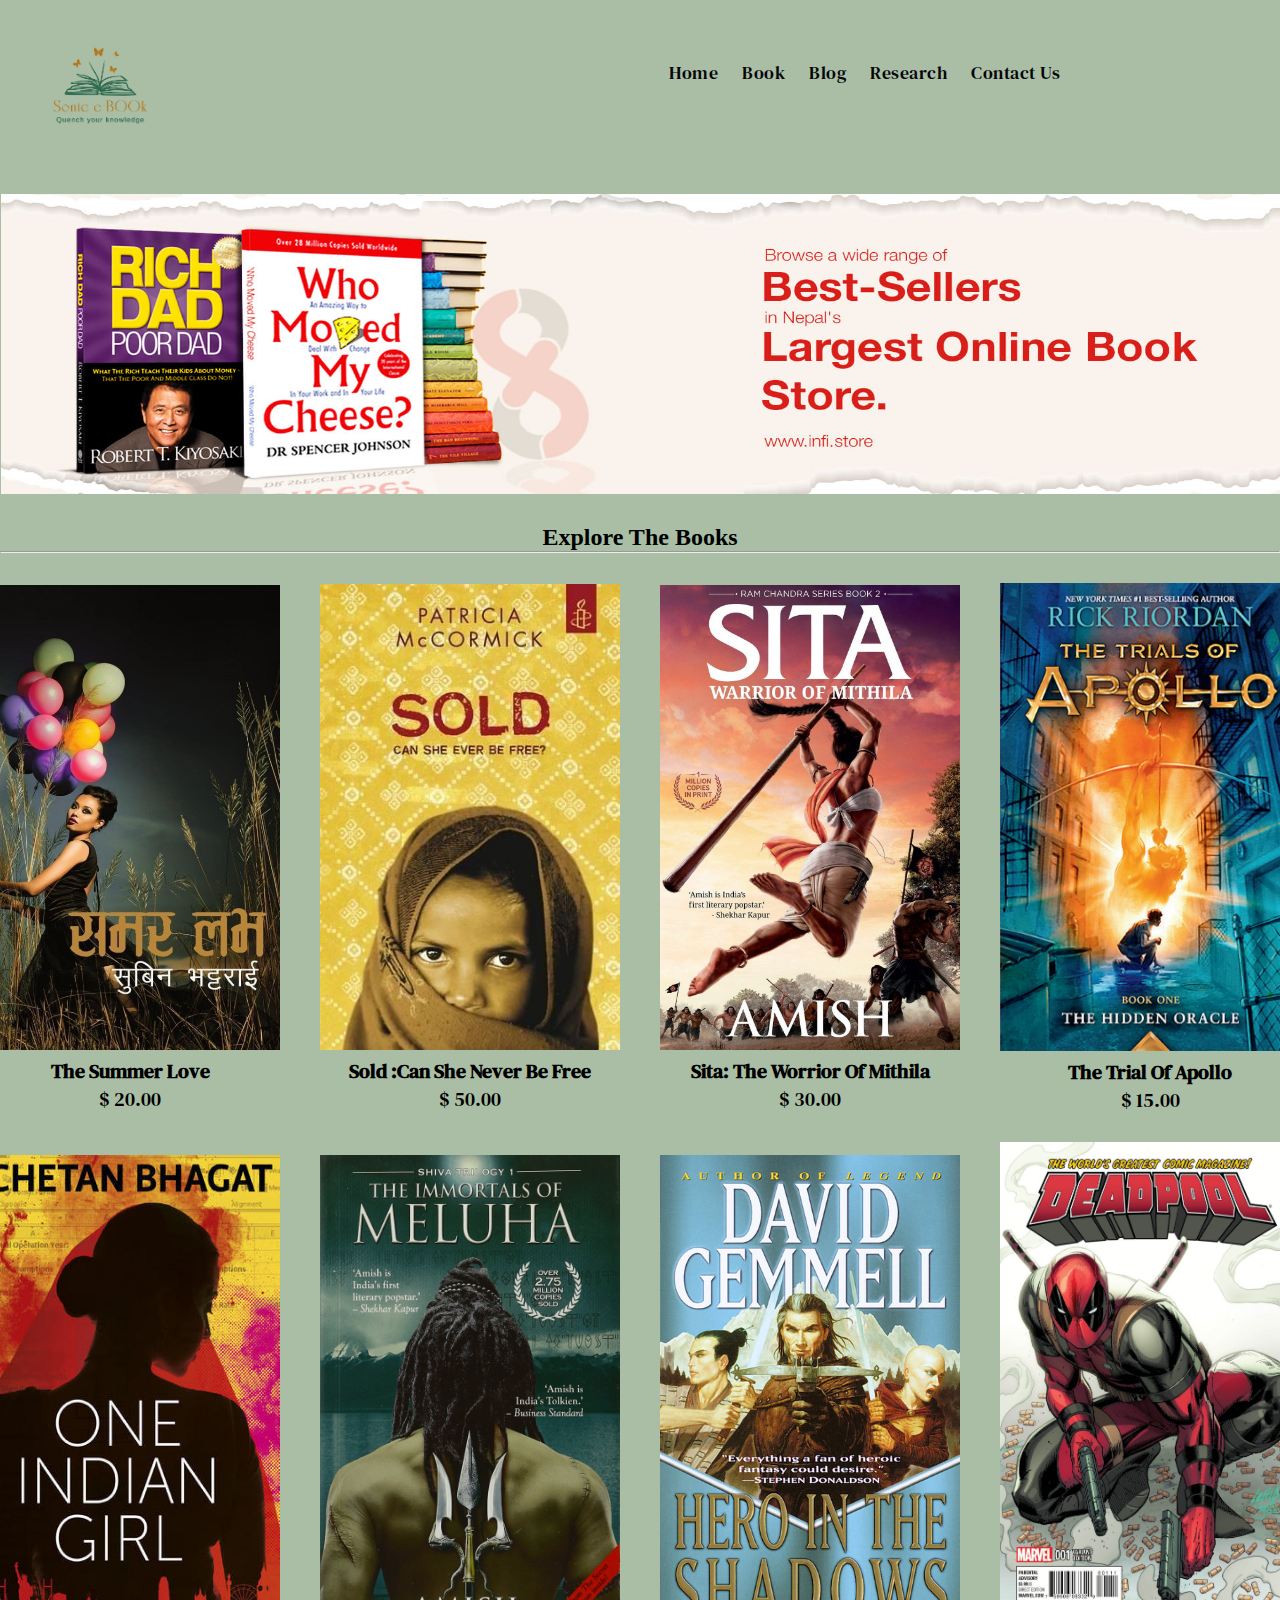
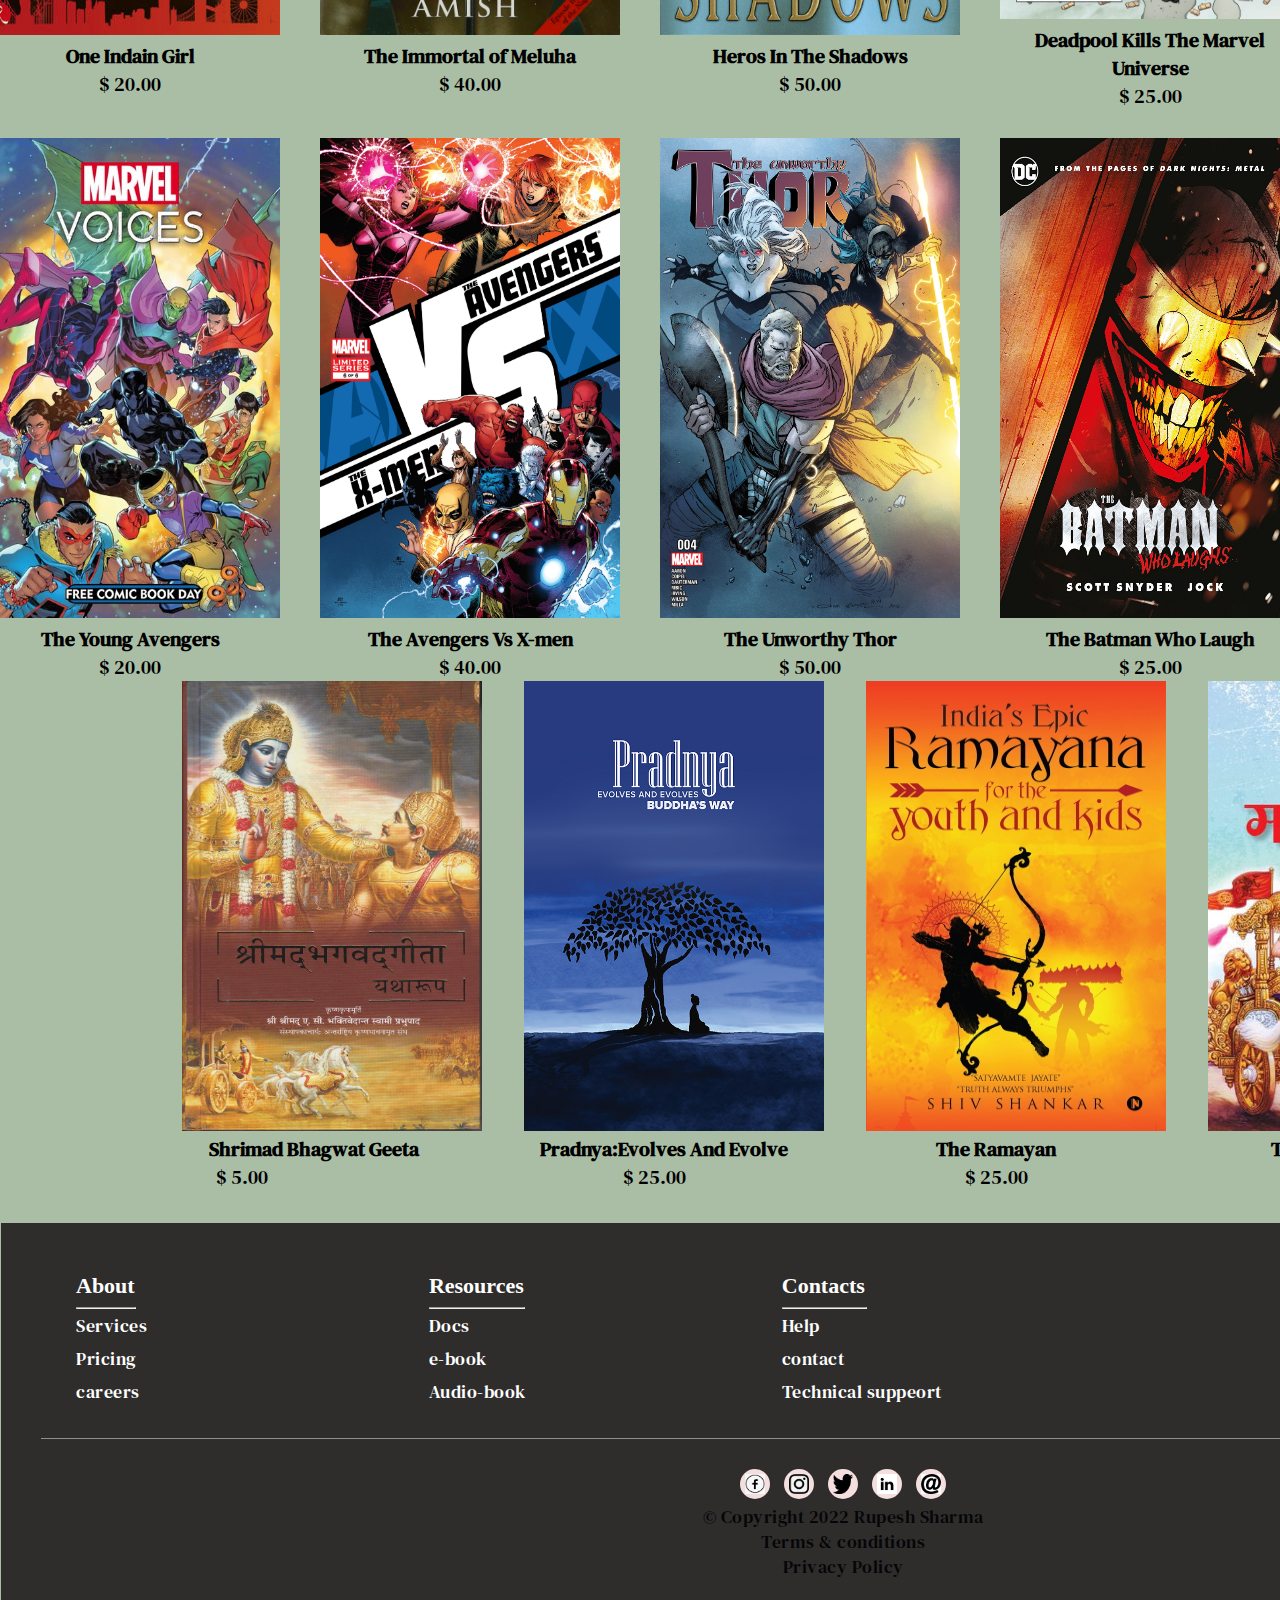
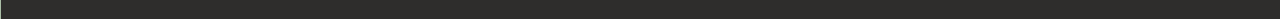
<file: pages/product.html>
<!DOCTYPE html>
<html lang="en">

<head>
    <meta charset="UTF-8" />
    <meta http-equiv="X-UA-Compatible" content="IE=edge" />
    <meta name="viewport" content="width=device-width, initial-scale=1.0" />
    <title>Products</title>
    <link href="https://fonts.googleapis.com/css2?family=DM+Serif+Text&display=swap" rel="stylesheet">
    <link rel="preconnect" href="https://fonts.googleapis.com">
    <link rel="preconnect" href="https://fonts.gstatic.com" crossorigin>
    <link href="https://fonts.googleapis.com/css2?family=DM+Serif+Text:ital@1&display=swap" rel="stylesheet">
    <link rel="stylesheet" href="../css/products.css" />
    <!-- ------------------------link css file ------------------------------------>

</head>

<body>
    <!----- initiate the main container div for page ----------->
    <div class="container">
        <div class="navbar">
            <div class="logo"><img src="../images/logo.png" width="160px" class="logo" style="margin-top: -10px; "></div>
            <nav>
                <!-- navigation bar for webpage-->
                <ul>
                    <li><a href="../index.html">Home</a></li>
                    <li><a href="../pages/product.html">Book</a></li>
                    <li><a href="../pages/blog.html">Blog</a></li>
                    <li><a href="../pages/research.html">Research</a></li>
                    <li><a href="../pages/cont.html">Contact Us</a></li>
                </ul>
            </nav>
            <!-- ending nav bar -->
        </div>
        <!-- eding main container div-->
        <!------------------------------------------------------------------------------------------------------------------------->
        <div class="contain">
            <!-- initialize container div-->
            <div class="offer">
                <!-- initialize container div--><img src="../images/offer1.jpg" class="offer-img" width="1675px" height="300px" style="margin-left: 1px; margin-bottom: 30px;" /></div>
            <!-- end offer div-->
            <div class="products">
                <!-- initialize products div-->
                <!----------------------------------------------------books--------------------------------------------------------------------------------------------->
                <h2 align="center">Explore The Books </h2>
                <hr />
                <div class="fet-image">
                    <div class="fet2"><img src="../images/book13.jpg" width="300px" height="465px" />
                        <h4 align="center" style="font-size: 20px" ;>The Summer Love</h4>
                        <p class="price" style="font-size: 20px">$ 20.00</p>
                    </div>
                    <div class="fet2"><img src="../images/book14.jpg" width="300px" />
                        <h4 align="center" style="font-size: 20px" ;>Sold :Can She Never Be Free</h4>
                        <p class="price" style="font-size: 20px">$ 50.00</p>
                    </div>
                    <div class="fet2"><img src="../images/book15.jpg" width="300px" height="465px" />
                        <h4 align="center" style="font-size: 20px" ;>Sita: The Worrior Of Mithila</h4>
                        <p class="price" style="font-size: 20px">$ 30.00</p>
                    </div>
                    <div class="fet2"><img src="../images/book16.webp" height="468px" width="300px" />
                        <h4 align="center" style="font-size: 20px" ;>The Trial Of Apollo</h4>
                        <p class="price" style="font-size: 20px">$ 15.00</p>
                    </div>
                </div>
                <!--first row of book-->
                <div class="fet-image">
                    <div class="fet2"><img src="../images/book17.jpg" width="300px" height="480px" />
                        <h4 align="center" style="font-size: 20px" ;>One Indain Girl</h4>
                        <p class="price" style="font-size: 20px">$ 20.00</p>
                    </div>
                    <div class="fet2"><img src="../images/book18.jpg" width="300px" height="480px" />
                        <h4 align="center" style="font-size: 20px" ;>The Immortal of Meluha</h4>
                        <p class="price" style="font-size: 20px">$ 40.00</p>
                    </div>
                    <div class="fet2"><img src="../images/book19.jpg" width="300px" height="480px" />
                        <h4 align="center" style="font-size: 20px" ;>Heros In The Shadows</h4>
                        <p class="price" style="font-size: 20px">$ 50.00</p>
                    </div>
                    <div class="fet2"><img src="../images/book20.jpg" height="477px" width="300px" />
                        <h4 align="center" style="font-size: 20px" ;>Deadpool Kills The Marvel Universe</h4>
                        <p class="price" style="font-size: 20px">$ 25.00</p>
                    </div>
                </div>
                <!-- 2nd row of books-->
                <div class="fet-image">
                    <div class="fet2"><img src="../images/book21.jpg" width="300px" height="480px" />
                        <h4 align="center" style="font-size: 20px" ;>The Young Avengers</h4>
                        <p class="price" style="font-size: 20px">$ 20.00</p>
                    </div>
                    <div class="fet2"><img src="../images/book25.jpg" width="300px" height="480px" />
                        <h4 align="center" style="font-size: 20px" ;>The Avengers Vs X-men</h4>
                        <p class="price" style="font-size: 20px">$ 40.00</p>
                    </div>
                    <div class="fet2"><img src="../images/book23.jpg" width="300px" height="480px" />
                        <h4 align="center" style="font-size: 20px" ;>The Unworthy Thor</h4>
                        <p class="price" style="font-size: 20px">$ 50.00</p>
                    </div>
                    <div class="fet2"><img src="../images/book24.jpg" height="480px" width="300px" />
                        <h4 align="center" style="font-size: 20px" ;>The Batman Who Laugh</h4>
                        <p class="price" style="font-size: 20px">$ 25.00</p>
                    </div>
                </div>
                <!-- table use in product section of the website  -->
                <table>
                    <tr>
                        <div class="table-book">
                            <td><img src="../images/book26.jpg" width="300px" height="450px" style="margin-left:180px;">
                                <h4 align="center" style="font-size: 20px" ;>&nbsp;&nbsp;&nbsp;&nbsp;&nbsp;&nbsp;&nbsp;&nbsp;&nbsp;&nbsp;&nbsp;&nbsp; &nbsp;&nbsp;&nbsp;&nbsp;&nbsp;&nbsp;&nbsp;&nbsp;&nbsp;&nbsp;&nbsp;&nbsp;&nbsp;&nbsp;&nbsp;&nbsp;&nbsp;&nbsp;&nbsp;&nbsp;&nbsp;&nbsp;&nbsp;Shrimad
                                    Bhagwat Geeta
                                </h4>
                                <p class="price" style="font-size: 20px">$ 5.00</p>
                            </td>
                            <td><img src="../images/book33.jpg" width="300px" height="450px" style="margin-left:40px;">
                                <h4 align="center" style="font-size: 20px" ;>&nbsp;&nbsp;&nbsp;&nbsp;&nbsp;Pradnya:Evolves And Evolve</h4>
                                <p class="price" style="font-size: 20px">$ 25.00</p>
                            </td>
                            <td><img src="../images/book31.jpg" width="300px" height="450px" style="margin-left:40px;">
                                <h4 align="center" style="font-size: 20px" ;>The Ramayan</h4>
                                <p class="price" style="font-size: 20px">$ 25.00</p>
                            </td>
                            <td><img src="../images/book30.jpg" width="300px" height="450px" style="margin-left:40px;">
                                <h4 align="center" style="font-size: 20px" ;>&nbsp;&nbsp;&nbsp;The Mahabharat</h4>
                                <p class="price" style="font-size: 20px">$ 25.00</p>
                            </td>
                        </div>
                    </tr>
                </table>
                <!--table ends -->
            </div>
            <!-- end product div😎😎😎-->
        </div>
        <!------------------------creating a footer section ----------------------------------------------------------------------------->

        <div class=" main-wrap ">
            <!--start main-wrap div😎😎 -->
            <div class="footer-wrap ">
                <!--start main-wrap div 😎😎-->
                <div class="footer-wrap-1 ">
                    <div class="footer-section ">

                        <h1>About</h1>
                        <hr width="60px "><a href="# ">Services</a><a href="# ">Pricing</a><a href="# ">careers</a></div>
                    <!--close footer-section div👌👌-->
                    <div class="footer-section ">
                        <!--start main-wrap div😎😎-->
                        <h1>Resources</h1>
                        <hr width="96px "><a href="# ">Docs</a><a href="# ">e-book</a><a href="# ">Audio-book</a></div>
                    <!--close footer-section div👌👌-->
                    <div class="footer-section ">
                        <!--start footer-section div😎😎-->
                        <h1>Contacts</h1>
                        <hr width="85px "><a href="# ">Help</a><a href="# ">contact</a><a href="# ">Technical suppeort</a></div>
                    <!--close footer-section div👌👌-->
                </div>
                <!--close footer-wrap-1 div-->
                <div class="footer-wrap-2 ">
                    <div class="line "></div>
                    <div class="social-link ">
                        <!-- socail links insertion -->
                        <a href="https://www.facebook.com/ "><img src="../images/fb.png "></a>
                        <a href="https://www.instagram.com/rupesharma1335/ "><img src="../images/in.png "></a>
                        <a href="https://twitter.com/ "><img src="../images/tw.png "></a>
                        <a href="https://www.linkedin.com/learning/?u=57118729 "><img src="../images/link.png "></a>
                        <a href="https://mail.google.com/mail/u/0/?tab=rm&ogbl#inbox "><img src="../images/gmail.png "></a>
                    </div>
                </div>
                <!--social link div closing-->
                <center><a href=" # ">&copy; Copyright 2022 Rupesh Sharma</a><br>
                    <a href="# ">Terms & conditions</a><br><a href="# ">Privacy Policy</a><br>
                </center>

            </div>
        </div>
    </div>
    <!--close footer-wrap div 👌👌-->
    </div>
    <!--close main-wrap div 👌👌-->
    <!-- end container div-->
</body>

</html>
</file>
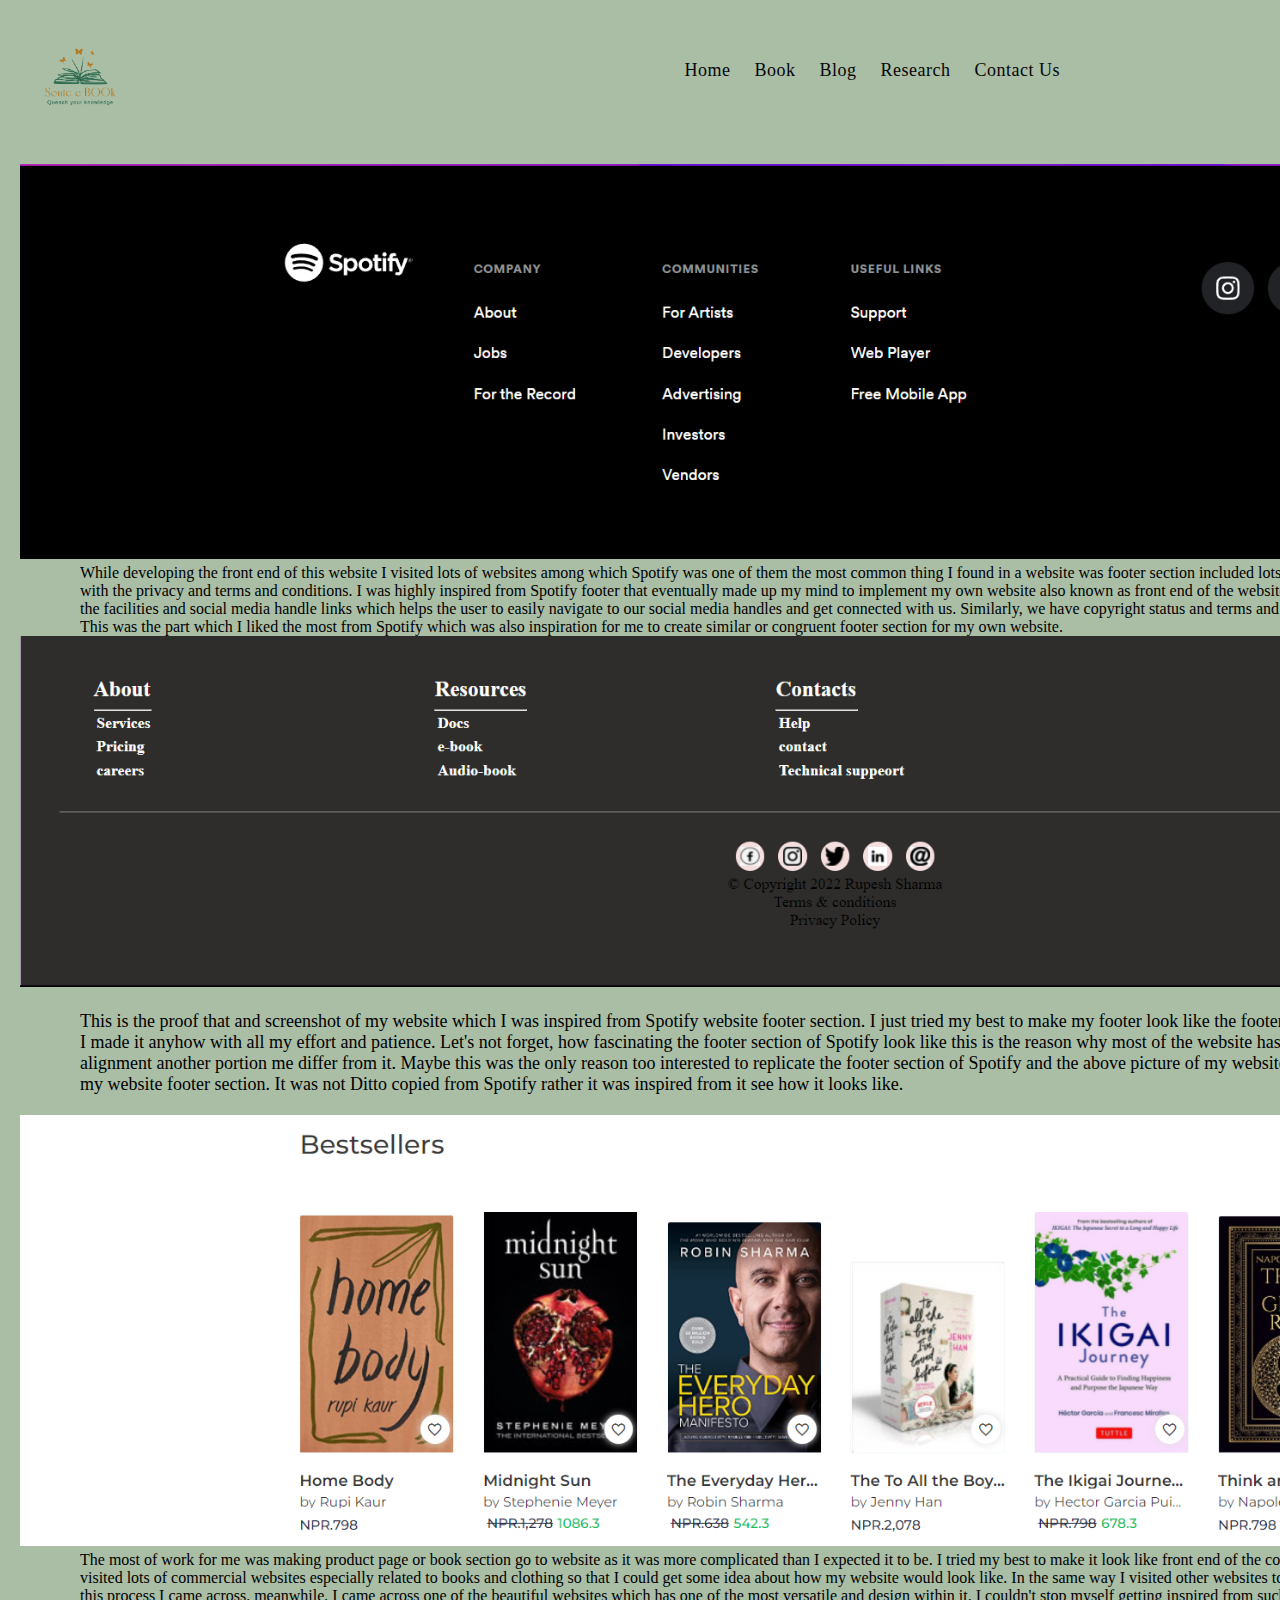
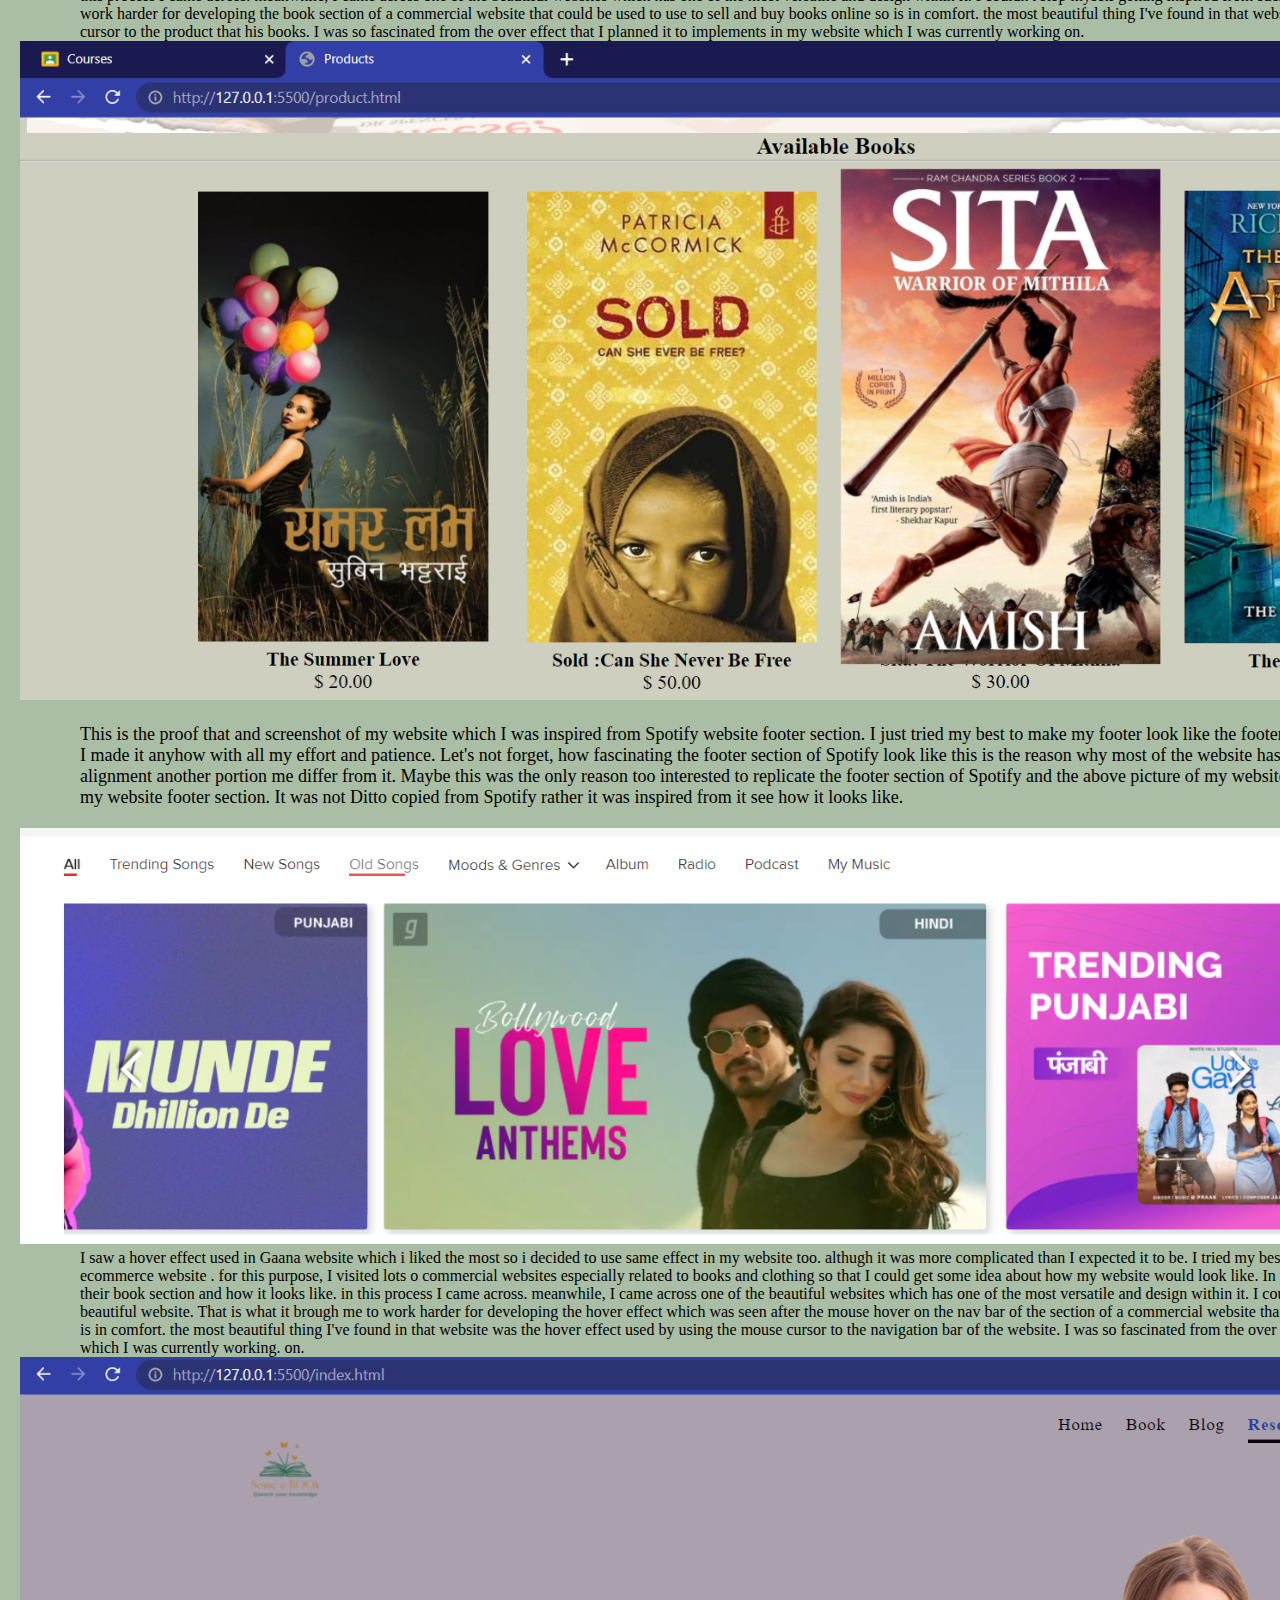
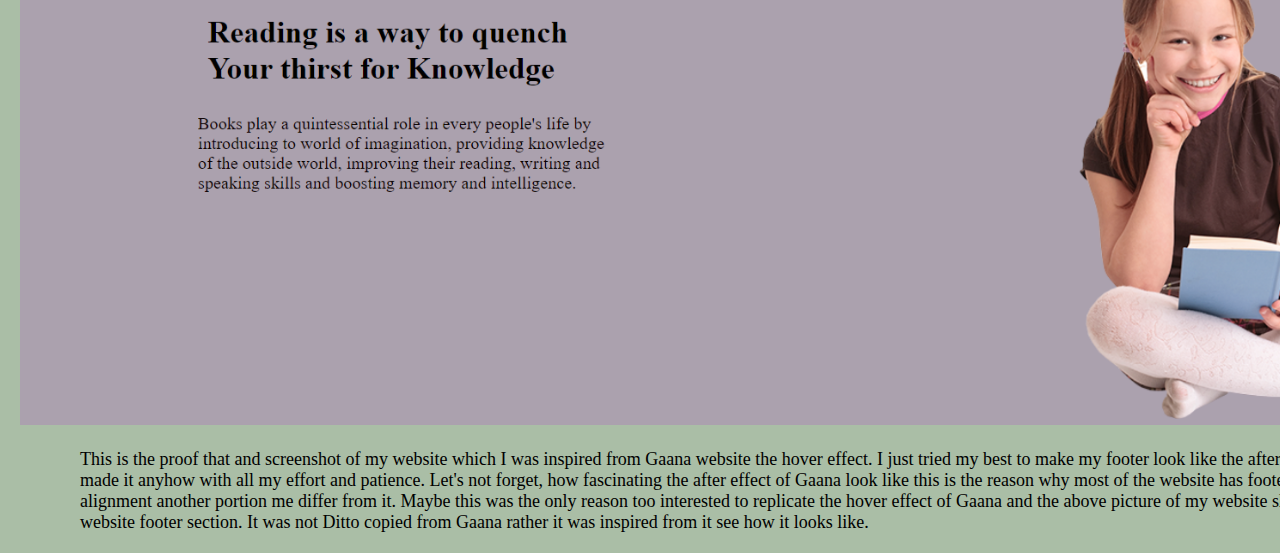
<file: pages/research.html>
<!DOCTYPE html>
<html lang="en">

<head>
    <meta charset="UTF-8">
    <meta http-equiv="X-UA-Compatible" content="IE=edge">
    <meta name="viewport" content="width=device-width, initial-scale=1.0">
    <title>Research</title>
    <link rel="stylesheet" href="../css/products.css">
    <style>
        .explain {
            width: 1550px;
            margin-left: 80px;
        }
        
        article {
            width: 200px, 50%, 600px;
        }
    </style>
</head>

<body>
    <!-------------------------- initiate the main container div for navigation bar----------------------------------------------------->
    <div class="container">
        <div class="navbar">
            <div class="logo">
                <img src="../images/logo.png" width="120px" class="logo" />
            </div>

            <nav>
                <!--------------------- navigation bar for webpage------------------------------------------------------------------>

                <ul>
                    <li><a href="../index.html">Home</a></li>
                    <li><a href="../pages/product.html">Book</a></li>
                    <li><a href="../pages/blog.html">Blog</a></li>
                    <li><a href="../pages/research.html">Research</a></li>
                    <li><a href="../pages/cont.html">Contact Us</a></li>
                </ul>
            </nav>
            <!------------------------------------- ending nav bar ----------------------------------------------------------->
        </div>
        <!-- eding main container div-->



        <div class="positive">
            <!------------------------------------spootyfy  inspiration for the footer section of the website-------------------->
            <div class="research-img">
                <a href="https://www.spotify.com/np-en/free/?utm_source=np-en_brand_contextual_text&utm_medium=paidsearch&utm_campaign=alwayson_etw_np_premiumbusiness_core_brand+contextual-desktop+text+exact+np-en+google&gclid=CjwKCAjwrqqSBhBbEiwAlQeqGqrDSBTmqtcNXZT1LZx6HQE8YnCTO6DRfJvHJ4Bplp0TJeJ9RxJXwBoCDesQAvD_BwE&gclsrc=aw.ds">
                    <img src="../images/research2.png" width="1650px" style="margin-left: 20px;"> </a>
            </div>

            <div class="explain">
                <p id="res">
                    While developing the front end of this website I visited lots of websites among which Spotify was one of them the most common thing I found in a website was footer section included lots of services and information about the website along with the privacy
                    and terms and conditions. I was highly inspired from Spotify footer that eventually made up my mind to implement my own website also known as front end of the website. the footer section of the website contains some of the facilities
                    and social media handle links which helps the user to easily navigate to our social media handles and get connected with us. Similarly, we have copyright status and terms and condition along with privacy policy mentioned in it. This
                    was the part which I liked the most from Spotify which was also inspiration for me to create similar or congruent footer section for my own website.
                </p>
                <img src="../images/research4.png" width="1650px" style="margin-left: -60px;">
                <p p id="res" style="margin-top: 20px; margin-bottom: 20px; font-size: 18px;">
                    This is the proof that and screenshot of my website which I was inspired from Spotify website footer section. I just tried my best to make my footer look like the footer section of Spotify although it was not easy, but I made it anyhow with all my effort
                    and patience. Let's not forget, how fascinating the footer section of Spotify look like this is the reason why most of the website has footer section like Spotify although colour and alignment another portion me differ from it. Maybe
                    this was the only reason too interested to replicate the footer section of Spotify and the above picture of my website shows just a comparison between Spotify and my website footer section. It was not Ditto copied from Spotify rather
                    it was inspired from it see how it looks like.
                </p>
            </div>

            <!-------------------------------------bookdmsndala.com inspiration for book section of the website---------------------------------------------------------------->
            <div class="research-img">
                <a href="https://booksmandala.com/"> <img src="../images/research3.png" width="1650px" style="margin-left: 20px;">
            </div>
            </a>
            <div class="explain">
                <p id="res">
                    The most of work for me was making product page or book section go to website as it was more complicated than I expected it to be. I tried my best to make it look like front end of the commercial ecommerce website. for this purpose, I visited lots of
                    commercial websites especially related to books and clothing so that I could get some idea about how my website would look like. In the same way I visited other websites to check out their book section and how it looks like. in this
                    process I came across. meanwhile, I came across one of the beautiful websites which has one of the most versatile and design within it. I couldn't stop myself getting inspired from such a beautiful website. That is what it brough me
                    to work harder for developing the book section of a commercial website that could be used to use to sell and buy books online so is in comfort. the most beautiful thing I've found in that website was the hover effect used by using
                    the mouse cursor to the product that his books. I was so fascinated from the over effect that I planned it to implements in my website which I was currently working on.
                </p>
                <img src="../images/research5.png" width="1650px" style="margin-left: -60px;">
                <p p id="res" style="margin-top: 20px; margin-bottom: 20px; font-size: 18px;">
                    This is the proof that and screenshot of my website which I was inspired from Spotify website footer section. I just tried my best to make my footer look like the footer section of Spotify although it was not easy, but I made it anyhow with all my effort
                    and patience. Let's not forget, how fascinating the footer section of Spotify look like this is the reason why most of the website has footer section like Spotify although colour and alignment another portion me differ from it. Maybe
                    this was the only reason too interested to replicate the footer section of Spotify and the above picture of my website shows just a comparison between Spotify and my website footer section. It was not Ditto copied from Spotify rather
                    it was inspired from it see how it looks like.
                </p>
            </div>


            <!----------------------------------gaana.com inspiration for crationg the after hover effect in the website--------------------------------------------------------------->
            <div class="research-img">
                <a href="https://gaana.com/"> <img src="../images/research6.png" width="1650px" style="margin-left: 20px;"> </a>
            </div>

            <div class="explain">
                <p id="res">
                    I saw a hover effect used in Gaana website which i liked the most so i decided to use same effect in my website too. althugh it was more complicated than I expected it to be. I tried my best to make it look like front end of the commercial ecommerce website
                    . for this purpose, I visited lots o commercial websites especially related to books and clothing so that I could get some idea about how my website would look like. In the same way I visited other websites to check out their book
                    section and how it looks like. in this process I came across. meanwhile, I came across one of the beautiful websites which has one of the most versatile and design within it. I couldn't stop myself getting inspired from such a beautiful
                    website. That is what it brough me to work harder for developing the hover effect which was seen after the mouse hover on the nav bar of the section of a commercial website that could be used to use to sell and buy books online so
                    is in comfort. the most beautiful thing I've found in that website was the hover effect used by using the mouse cursor to the navigation bar of the website. I was so fascinated from the over effect that I planned it to implements in
                    my website which I was currently working. on.
                </p>
                <img src="../images/research7.png" width="1650px" style="margin-left: -60px;">
                <p p id="res" style="margin-top: 20px; margin-bottom: 20px; font-size: 18px;">
                    This is the proof that and screenshot of my website which I was inspired from Gaana website the hover effect. I just tried my best to make my footer look like the after effecct of Gaana although it was not easy, but I made it anyhow with all my effort
                    and patience. Let's not forget, how fascinating the after effect of Gaana look like this is the reason why most of the website has footer hover effecct as Gaana although colour and alignment another portion me differ from it. Maybe
                    this was the only reason too interested to replicate the hover effect of Gaana and the above picture of my website shows just a comparison between Spotify and my website footer section. It was not Ditto copied from Gaana rather it
                    was inspired from it see how it looks like.
                </p>
            </div>
        </div>
</body>

</html>
</file>
<file: css/style.css>
@import url('https://fonts.googleapis.com/css2?family=Poppins:wght@100;400;500&display=swap');
* {
    margin: 0px;
    padding: 0px;
    box-sizing: border-box;
}

body {
    background: rgb(84 184 81 / 95%);
    font-family: 'Poppins', sans-serif;
}

.navbar {
    display: flex;
    align-self: center;
    padding: 20px;
}

nav {
    flex: 1;
    text-align: right;
    margin-top: 40px;
    padding-left: 600px;
}

nav ul {
    display: inline-block;
    list-style-type: none;
}

nav ul li {
    display: inline-block;
    margin-right: 20px;
}

nav ul li a::after {
    content: '';
    position: absolute;
    background-color: rgb(11, 1, 8);
    height: 3px;
    transition: 0.5s;
    width: 0;
    left: 0;
    bottom: -10px;
}

a {
    text-decoration: none;
    color: black;
    font-size: 18px;
    letter-spacing: 0.5px;
    position: relative;
    font-family: 'DM Serif Text', serif;
}

a:hover {
    color: rgb(36, 62, 157);
    font-weight: bold;
}

a:hover::after {
    width: 100%;
}


/* li :hover {
    box-shadow: 0 0 25px 5px rgb(24, 26, 23);
} */

p {
    color: black;
    text-align: justify;
    font-weight: lighter;
}

h4 {
    font-weight: lighter;
}

.container {
    max-width: 1300px;
    margin: auto;
    padding-left: 0px;
}

.bg-img {
    width: 40%;
}

.image {
    float: right;
    padding-bottom: -20px;
    margin-top: -300px;
    width: 400px;
}

.row img {
    width: 100%;
    display: flex;
    float: right;
}

.featured-book {
    margin-top: 399px;
    padding-bottom: 30px;
    width: auto;
}

.fet-image {
    width: max-content;
    font-size: 30px;
    display: flex;
    max-width: fit-content;
    max-width: 100%;
    height: auto;
}

.fet2 {
    margin: 20px;
    padding: auto;
    margin-top: 30px;
    margin-bottom: -2px;
    margin-left: 20px;
}
.fet2-image img{
    width: "300px";
    height: "450px"
}

.price {
    text-align: center;
    font-family: 'DM Serif Text', serif;
}

.recommeded-book h2 {
    text-align: center;
    font-weight: bold;
}

.fet-image img:hover {
    box-shadow: 0 0 5px 5px rgba(68, 66, 66, 0.5);
    border: solid rgb(226, 218, 218);
    border-width: 5px;
}

h2,
h4 {
    color: rgb(13, 13, 12);
    /* text-shadow: 2px 2px 4px #000000; */
    font-family: 'DM Serif Text', serif;
}


/*---------testimonial------*/

.col-3 {
    width: 300px;
}

.testimonial {
    padding-top: 100px;
    background-color: #a09c9c;
    width: 1680px;
    margin-left: -192px;
}

.col-3 img {
    margin-left: 39px;
    padding: 1px;
    margin-right: 20px;
    margin-left: -30;
}

.testimonial .col-3 {
    text-align: center;
    padding: 40px 20px;
    /* box-shadow: 0 0 20px 5px rgba(0, 0, 30, 0.3); */
    cursor: pointer;
    box-shadow: 0 0 100px rgb(44, 45, 48);
    display: block;
}

.testimonial .col-3 img {
    width: 50px;
    margin-top: 20px;
    border-radius: 50%;
}


/* .testimonial .col-3 :hover {
    transform: translateY(-10px);
} */

.row {
    display: flex;
    align-items: center;
    flex-wrap: wrap;
    justify-content: space-around;
    padding: 30px;
    margin-top: 1px;
    margin-bottom: 1px;
}

p {
    font-family: 'DM Serif Text', serif;
    padding: 10px;
    margin: 0px;
    margin-bottom: 22px;
}


/* for footer section */

.footer .sponser {
    width: 1359px;
    background-color: rgb(32, 33, 37);
    height: 300px;
    margin-top: 30px;
    margin-bottom: 10px;
}

.footer.sponser img {
    width: 300px;
}

.sponser h5 {
    color: white;
    text-align: center;
}


/* FOOTER SECTION */

.main-wrap {
    width: 1684px;
    margin-left: -193px;
    margin-top: 4px;
}

.footer-wrap {
    position: relative;
    margin-top: 0px;
    width: 100%;
    padding: 40px;
    background: rgb(46, 45, 44);
}

.footer-wrap-1 {
    display: flex;
}

.footer-section {
    width: 22%;
    display: block;
    padding: 10px 35px;
}

.footer .footer-section:last-of-type {
    width: 34%;
}

.footer-section h1 {
    font-size: 22px;
    color: #fff;
    font-weight: 400;
}

.footer-section a {
    color: #fff;
    display: block;
    text-decoration: none;
    padding: 4px 0px;
}

.line {
    margin-top: 20px;
    width: 100%;
    height: 1px;
    background: rgb(143, 142, 142);
}

.social-link {
    padding-top: 25px;
    text-align: center;
}

.social-link a {
    text-decoration: none;
    height: 30px;
    display: inline-block;
    width: 30px;
    padding: 5px;
    border-radius: 15px;
    margin: 5px;
    background: rgb(244, 222, 222);
}

.social-link a img {
    width: 20px;
    height: 20px;
}


/*preloader*/

#preloader {
    background: #000 url(../images/preloader.gif) no-repeat center center;
    height: 100vh;
    width: 100%;
    position: fixed;
    z-index: 100;
    background-size: 10%;
}


/* five star rating */

.checked {
    color: rgb(205, 158, 48);
}

.star span {
    margin-left: 15px;
    visibility: hidden;
    /* margin-bottom: -100px; */
}

span {
    size: 300px;
    color: rgba(255, 255, 255, 0.788);
    /* box-shadow: 0 0 20px 5px rgba(0, 0, 30, 0.3); */
}

#last {
    margin-bottom: 50px;
}

#glow {
    font-size: 30px;
    color: #fff;
    animation: glow 4s ease-in-out infinite alternate;
}

@-webkit-keyframe glow {
    from {
        text-shadow: 0px 0px 10px rgb(0, 0, 0), 0 0 20px #fff, 0 0 30px #74244c, 0 0 40px #651d41, 0 0 50px #641f41, 0 0 60px #612041, 0 0 70px #66344d;
    }
}


/* to {
        text-shadow: 0 0 20px #fff, 0 0 30px #ff4da6, 0 0 40px #ff4da6, 0 0 50px #ff4da6, 0 0 60px #ff4da6, 0 0 70px #ff4da6, 0 0 80px #ff4da6;
    }
} */

.quote {
    font-family: 'Kaushan Script', cursive;
}

.subtext {
    font-family: 'DM Serif Text', serif;
    text-align: justify;
    font-size: 20px;
}

@media (max-width: 400)
{
    .fet2{
        width: 100px;
        height: 150px;
    }
};
</file>
<file: css/cont.css>
* {
    margin: 0px;
    padding: 0px;
    box-sizing: border-box;
}

body {
    background: #f48eb3;
}

.navbar {
    display: flex;
    align-self: center;
    padding: 20px;
}

nav {
    flex: 1;
    text-align: right;
}

nav ul {
    display: inline-block;
    list-style-type: none;
}

nav ul li {
    display: inline-block;
    margin-right: 20px;
    padding-right: 5px;
}

a {
    text-decoration: none;
    color: #060609;
}

a::after {
    content: '';
    position: absolute;
    background-color: rgb(11, 1, 8);
    height: 3px;
    transition: 0.5s;
    width: 0;
    left: 0;
    bottom: -10px;
}

a {
    text-decoration: none;
    color: #060609;
    font-size: 18px;
    letter-spacing: 0.5px;
    position: relative;
}

a:hover {
    color: rgb(36, 62, 157);
    font-weight: bold;
}

a:hover::after {
    width: 100%;
}

.row {
    float: initial;
    padding: 20px;
}

.form-design {
    width: 600px;
    height: 660px;
    float: center;
    margin-left: 470px;
    box-shadow: 0 0 5px 5px rgba(68, 66, 66, 0.5);
}

[type='text'],
select,
textarea {
    width: 70%;
    padding: 10px;
    border: 1px solid #ccc;
    border-radius: 4px;
    box-sizing: border-box;
    margin-top: 6px;
    margin-bottom: 1px;
    resize: vertical;
    box-shadow: 0 0 5px 5px rgba(68, 66, 66, 0.5);
}

input[type='submit'] {
    background-color: #416659;
    color: white;
    padding: 12px 20px;
    border: none;
    border-radius: 4px;
    cursor: pointer;
    float: right;
    width: 200px;
    margin-right: 170px;
    margin-top: 10px;
}

input[type='submit']:hover {
    box-shadow: 0 0 5px 5px rgba(15, 75, 21, 0.5);
    font-weight: bold;
    transform: scale(1.06);
    background-color: rgb(9, 104, 103);
}

.cont-text {
    font-size: 28px;
}


/* for footer section */

.footer .sponser {
    width: 1359px;
    background-color: rgb(32, 33, 37);
    height: 300px;
    margin-top: 30px;
    margin-bottom: 10px;
}

.footer.sponser img {
    width: 300px;
}

.sponser h5 {
    color: white;
    text-align: center;
}


/* FOOTER SECTION */

.main-wrap {
    width: 1684px;
    margin-left: -293px;
    margin-top: 4px;
}

.footer-wrap {
    position: relative;
    margin-top: 90px;
    width: 100%;
    padding: 40px;
    background: rgb(46, 45, 44);
    margin-left: 100px;
}

.footer-wrap-1 {
    display: flex;
}

.footer-section {
    width: 22%;
    display: block;
    padding: 10px 35px;
}

.footer-section:last-of-type {
    width: 34%;
}

.footer-section h1 {
    font-size: 22px;
    color: #fff;
    margin-bottom: 8px;
}

.footer-section a {
    color: #fff;
    display: block;
    text-decoration: none;
    padding: 4px 0px;
}

.line {
    margin-top: 20px;
    width: 100%;
    height: 1px;
    background: rgb(143, 142, 142);
}

.social-link {
    padding-top: 25px;
    text-align: center;
}

.social-link a {
    text-decoration: none;
    height: 30px;
    display: inline-block;
    width: 30px;
    padding: 5px;
    border-radius: 15px;
    margin: 5px;
    margin-left: 0px;
    padding-left: 2px;
}

.social-link a img {
    width: 20px;
    height: 20px;
}


/* jshhjhsjfhjhfjh */

.container {
    max-width: 1300px;
    margin: auto;
    padding-left: 0px;
}

.image {
    float: right;
    padding-bottom: -20px;
    margin-top: -40px;
    width: 200px;
    margin-right: 23px;
}

p {
    color: rgb(10, 1, 1);
    text-align: justify;
}

.row img {
    width: 100%;
    display: flex;
    float: right;
}

.col-2 {
    margin-left: 30px;
    padding-bottom: 30px;
    margin-left: -170px;
    word-spacing: 5px;
}


/* Create the parallax scrolling effect

background-attachment: fixed;
background-position: center;
background-repeat: no-repeat;
background-size: cover;

}
*/

.glow {
    font-size: 80px;
    color: #fff;
    text-align: center;
    animation: glow 1s ease-in-out infinite alternate;
}

@-webkit-keyframes glow {
    from {
        text-shadow: 0 0 10px #fff, 0 0 20px #fff, 0 0 30px #e60073, 0 0 40px #e60073, 0 0 50px #e60073, 0 0 60px #e60073, 0 0 70px #e60073;
    }
    to {
        text-shadow: 0 0 20px #fff, 0 0 30px #ff4da6, 0 0 40px #ff4da6, 0 0 50px #ff4da6, 0 0 60px #ff4da6, 0 0 70px #ff4da6, 0 0 80px #ff4da6;
    }
}
</file>
<file: css/blog.css>
* {
    margin: 0px;
    padding: 0px;
    box-sizing: border-box;
}

body {
    background: rgb(170, 190, 166);
}

.conainer {
    display: block;
    margin-top: -1px;
    margin-left: 130px;
    padding: 5px;
}

.blog {
    display: flex;
}


/* anchor tag design for nav bar */

a {
    text-decoration: none;
    color: #060609;
}


/* usig after tag in nav bar to view a line below the text */

a::after {
    content: '';
    position: absolute;
    background-color: rgb(11, 1, 8);
    height: 3px;
    transition: 0.5s;
    width: 0;
    left: 0;
    bottom: -10px;
}

a {
    text-decoration: none;
    color: #060609;
    font-size: 18px;
    letter-spacing: 0.5px;
    position: relative;
    font-family: 'DM Serif Text', serif;
}


/* defining hover effect for the naviagation bar */

a:hover {
    color: rgb(184, 14, 167);
    font-weight: bold;
}

a:hover::after {
    width: 100%;
}

h1 {
    text-align: center;
    font-family: 'DM Serif Text', serif;
    font-size: 20px;
}

.positive {
    width: 1380px;
    margin-left: -10px;
    font-family: 'DM Serif Text', serif;
    font-weight: 540;
}

#pog {
    font-size: 16px;
    word-spacing: 8px;
    text-align: justify;
    margin-top: 50px;
    margin-bottom: 20px;
    font-size: 18px;
}


/* image slider image width  */

.image-slider img {
    width: 800px;
}


/* for footer section */

.footer .sponser {
    width: 1359px;
    background-color: rgb(32, 33, 37);
    height: 300px;
    margin-top: 30px;
    margin-bottom: 10px;
}

.sponser h5 {
    color: white;
    text-align: center;
}


/* FOOTER SECTION  */

.main-wrap {
    width: 1681px;
    margin-left: -233px;
    margin-top: 4px;
}

.footer-wrap {
    position: relative;
    margin-top: 0px;
    width: 100%;
    padding: 40px;
    background: rgb(46, 45, 44);
    margin-left: 100px;
}

.footer-wrap-1 {
    display: flex;
}

.footer-section {
    width: 22%;
    display: block;
    padding: 10px 35px;
    margin-left: 130px;
}

.footer-section:last-of-type {
    width: 34%;
}

.footer-section h1 {
    font-size: 22px;
    color: #fff;
    margin-bottom: 8px;
}

.footer-section a {
    color: #fff;
    display: block;
    text-decoration: none;
    padding: 4px 0px;
    margin-left: px;
}

.line {
    margin-top: 20px;
    width: 100%;
    height: 1px;
    background: rgb(143, 142, 142);
}

.social-link {
    padding-top: 25px;
    text-align: center;
}

.social-link a {
    text-decoration: none;
    height: 30px;
    display: inline-block;
    width: 30px;
    padding: 5px;
    border-radius: 15px;
    margin: 5px;
    background: rgb(244, 222, 222);
}

.social-link a img {
    width: 20px;
    height: 20px;
}


/* navigation bar design  */

.navbar {
    display: flex;
    align-self: center;
    padding: 20px;
    margin-right: 150px;
}

nav {
    flex: 1;
    text-align: right;
}

nav ul {
    display: inline-block;
    list-style-type: none;
}


/* for designing navigation bar  */

nav ul li {
    display: inline-block;
    margin-right: 20px;
}

p {
    color: rgb(10, 1, 1);
    text-align: justify;
}


/* image slider width and margin design */

.image-slider img {
    width: 1450px;
    margin-left: -60px;
    height: 450px;
    margin-top: 70px;
}

#slider img {
    width: 1678px;
    margin-left: -130px;
    margin-bottom: 10px;
}


/* designs for text  of blog  */

.tech {
    font-size: 25px;
    margin-top: 60px;
    margin-left: -60px;
    text-align: justify;
    font-weight: bold;
    word-spacing: 0.6px;
}
</file>
<file: css/products.css>
* {
    margin: 0px;
    padding: 0px;
    box-sizing: border-box;
}

body {
    background-color: rgb(170, 190, 166);
}

.container {
    width: 100%;
}

.featured-book {
    margin-top: 399px;
    padding-bottom: 30px;
    width: auto;
}

.fet-image {
    /* width: max-content; */
    font-size: 30px;
    display: flex;
    justify-content: center;
    align-items: center;
    height: auto;
}

.offer {
    display: flex;
    align-items: center;
    justify-content: center;
}

.fet2 {
    margin: 20px;
    padding: auto;
    margin-top: 30px;
    margin-bottom: -2px;
    margin-left: 20px;
}

.price {
    text-align: center;
}

.recommeded-book h2 {
    text-align: center;
    font-weight: bold;
}

.fet-image img:hover {
    /* transform: scale(1.1); */
    box-shadow: 0 0 5px 5px rgba(68, 66, 66, 0.5);
    border: solid rgb(226, 218, 218);
    border-width: 5px;
}

table img:hover {
    /* transform: scale(1.1); */
    box-shadow: 0 0 5px 5px rgba(68, 66, 66, 0.5);
    border: solid rgb(226, 218, 218);
    border-width: 5px;
}

.fet-image {
    display: flex;
    align-items: center;
    justify-content: center;
}


/* nav -bar*/

.navbar {
    display: flex;
    align-self: center;
    padding: 20px;
    margin-right: 180px;
    border-radius: 60px;
}

nav {
    flex: 1;
    text-align: right;
    margin-top: 40px;
}

nav ul {
    display: inline-block;
    list-style-type: none;
}

nav ul li {
    display: inline-block;
    margin-right: 20px;
}

a {
    text-decoration: none;
    color: #060609;
    font-size: 18px;
}

a::after {
    content: '';
    position: absolute;
    background-color: rgb(12, 10, 10);
    height: 3px;
    transition: 0.5s;
    width: 0;
    left: 0;
    bottom: -10px;
}

a {
    text-decoration: none;
    color: #060609;
    font-size: 18px;
    letter-spacing: 0.5px;
    position: relative;
    font-family: 'DM Serif Text', serif;
}

a:hover {
    color: rgb(186, 17, 121);
    font-weight: bold;
    font-family: 'DM Serif Text', serif;
}

a:hover::after {
    width: 100%;
}


/* for footer section */

.footer .sponser {
    width: 1359px;
    background-color: rgb(32, 33, 37);
    height: 300px;
    margin-top: 30px;
    margin-bottom: 10px;
}

.footer.sponser img {
    width: 300px;
}

.sponser h5 {
    color: white;
    text-align: center;
}


/* FOOTER SECTION */

.main-wrap {
    width: 1684px;
    margin-left: -99px;
    margin-top: 30px;
}

.footer-wrap {
    position: relative;
    margin-top: 0px;
    width: 100%;
    padding: 40px;
    background: rgb(46, 45, 44);
    margin-left: 100px;
}

.footer-wrap-1 {
    display: flex;
}

.footer-section {
    width: 22%;
    display: block;
    padding: 10px 35px;
}

.footer-section:last-of-type {
    width: 34%;
}

.footer-section h1 {
    font-size: 22px;
    color: #fff;
    margin-bottom: 8px;
}

.footer-section a {
    color: #fff;
    display: block;
    text-decoration: none;
    padding: 4px 0px;
}

.line {
    margin-top: 20px;
    width: 100%;
    height: 1px;
    background: rgb(143, 142, 142);
}

.social-link {
    padding-top: 25px;
    text-align: center;
}

.social-link a {
    text-decoration: none;
    height: 30px;
    display: inline-block;
    width: 30px;
    padding: 5px;
    border-radius: 15px;
    margin: 5px;
    background: rgb(244, 222, 222);
}

.social-link a img {
    width: 20px;
    height: 20px;
}

h4 {
    /* font-family: 'Kaushan Script', cursive; */
    font-family: 'DM Serif Text', serif;
}

p {
    font-family: 'DM Serif Text', serif;
}
</file>
